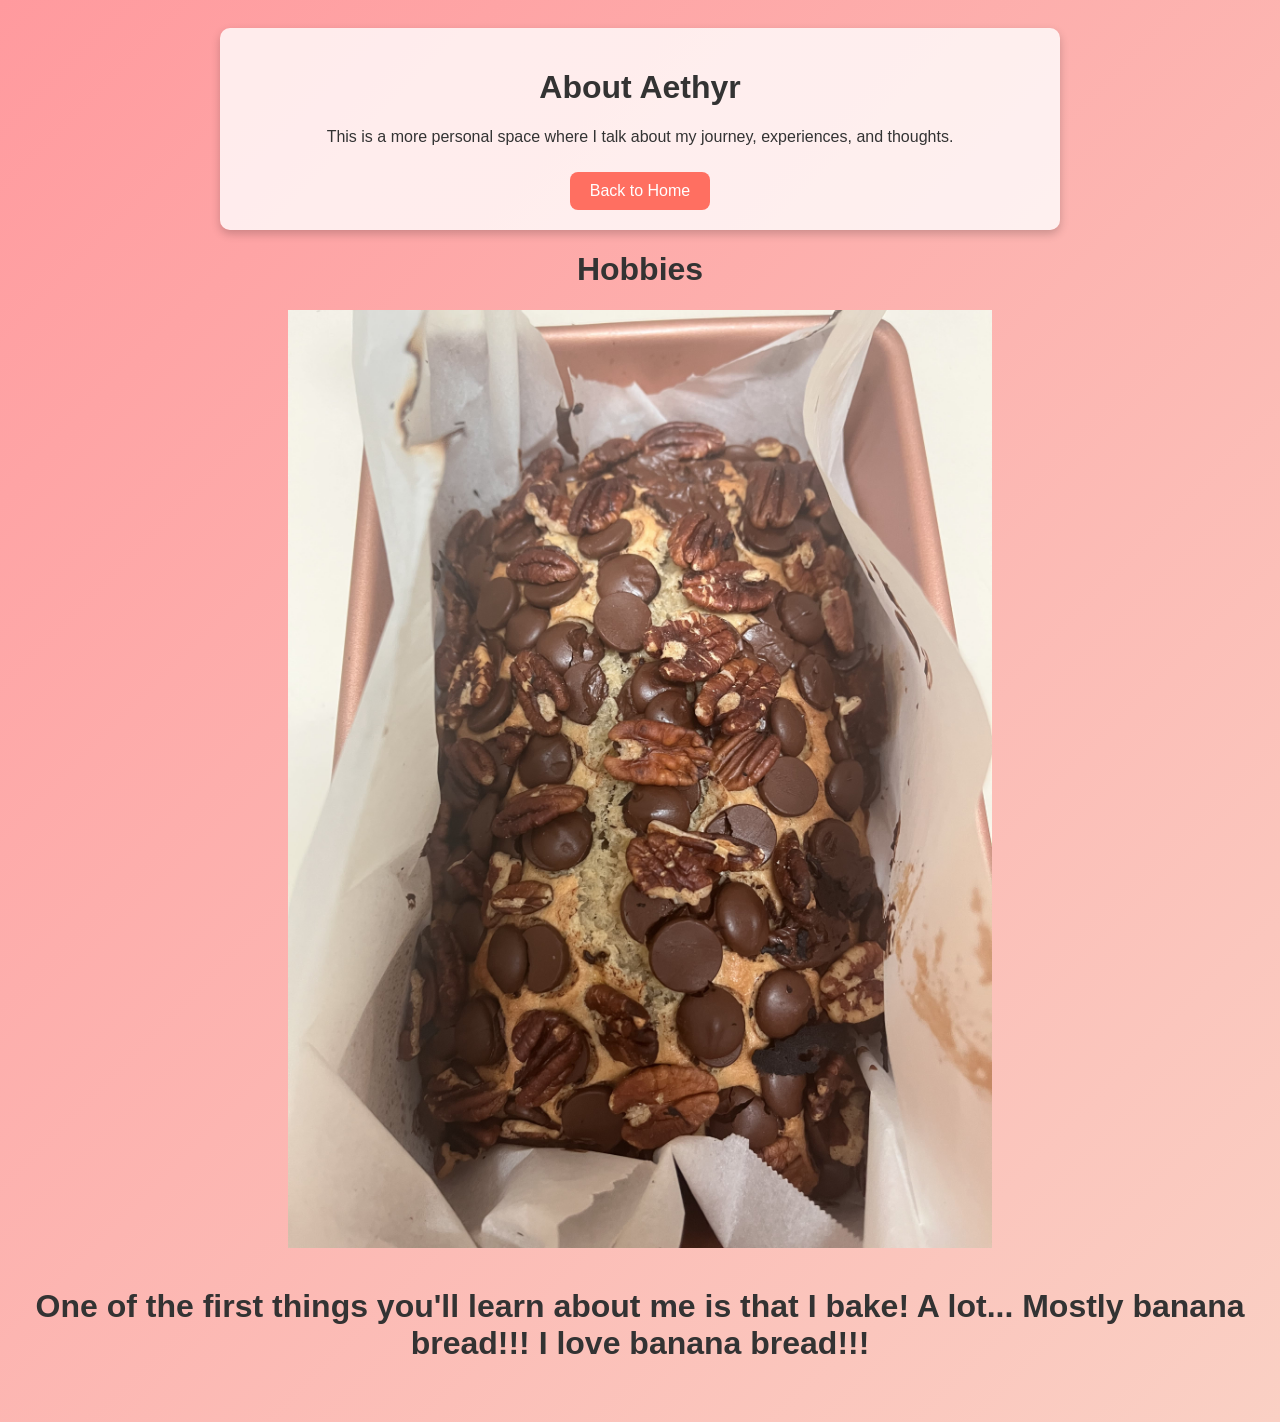
<file: about.html>
<!DOCTYPE html>
<html>
<head>
    <title>About Aethyr</title>
    <style>
        body {
            font-family: Arial, sans-serif;
            background: linear-gradient(135deg, #ff9a9e, #fad0c4);
            color: #333;
            text-align: center;
            padding: 20px;
        }
        .content {
            max-width: 800px;
            margin: auto;
            background: rgba(255, 255, 255, 0.8);
            padding: 20px;
            border-radius: 10px;
            box-shadow: 0px 4px 10px rgba(0, 0, 0, 0.2);
        }
        a {
            display: inline-block;
            margin-top: 10px;
            padding: 10px 20px;
            text-decoration: none;
            background: #ff6f61;
            color: white;
            border-radius: 8px;
        }
        a:hover {
            background: #ff3b30;
        }
    </style>
</head>
<body>
    <div class="content">
        <h1>About Aethyr</h1>
        <p>This is a more personal space where I talk about my journey, experiences, and thoughts.</p>
        <a href="index.html">Back to Home</a>
    </div>

    <h1> Hobbies<h1>
        <img src="images/bananabreadimage_latefeb.jpg" alt="Aethyr Villela's banana bread, Banana bread" class="hover-effect" style="width: 55vw; min-width: 330px;">
        <p> One of the first things you'll learn about me is that I bake! A lot... Mostly banana bread!!! I love banana bread!!!</p>
    
</body>
</html>
</file>
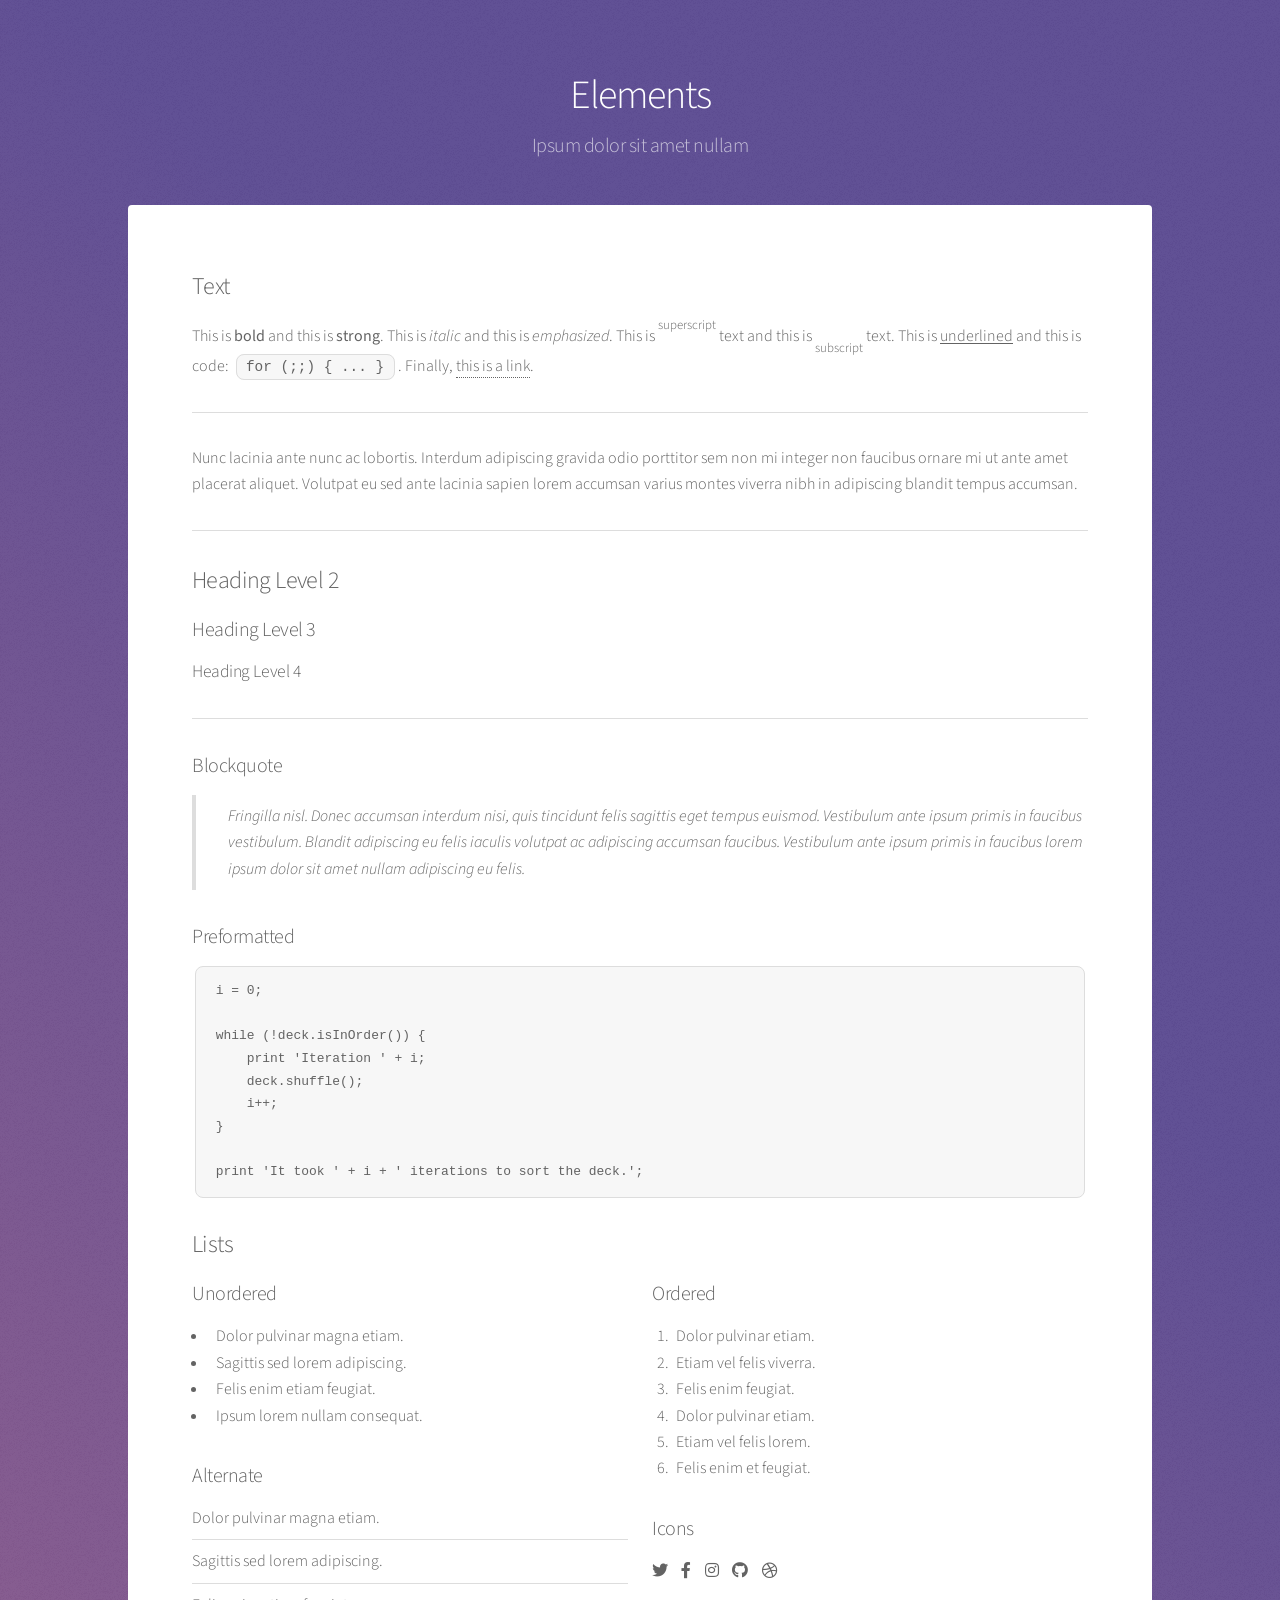
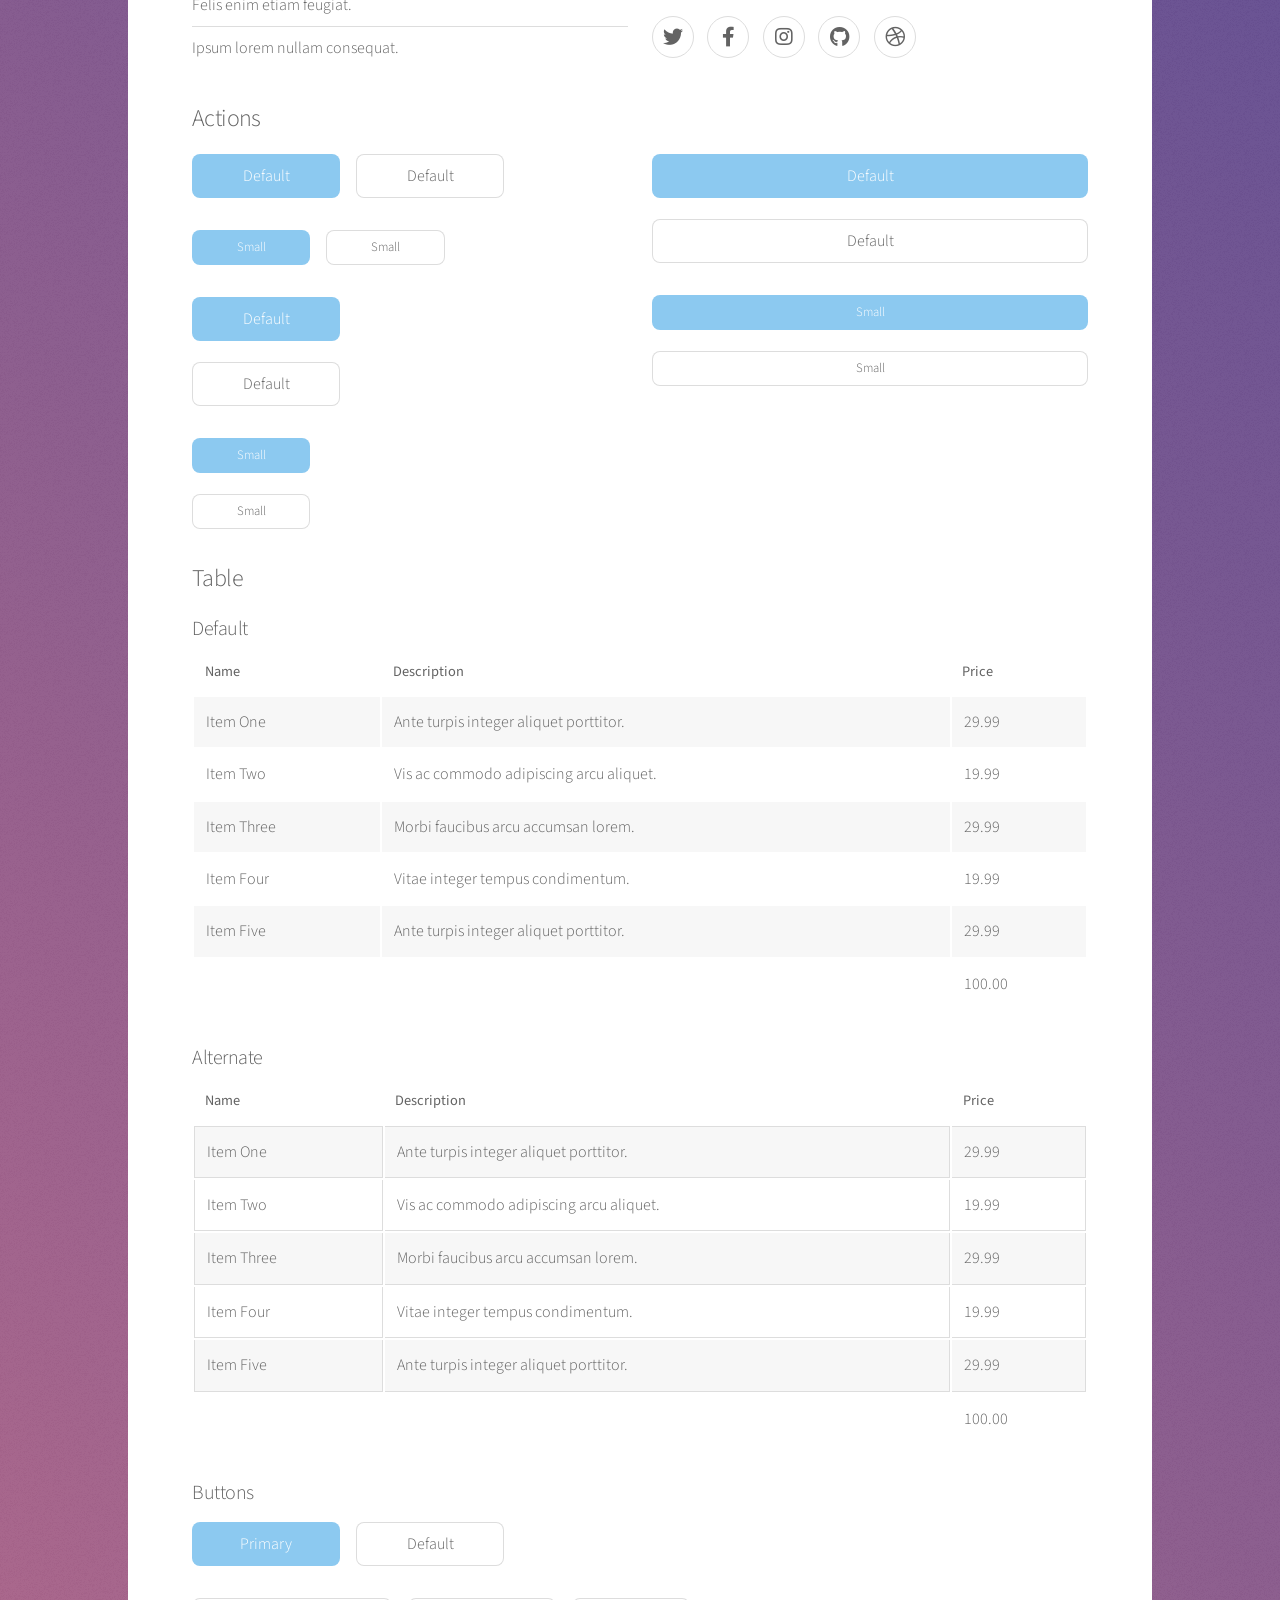
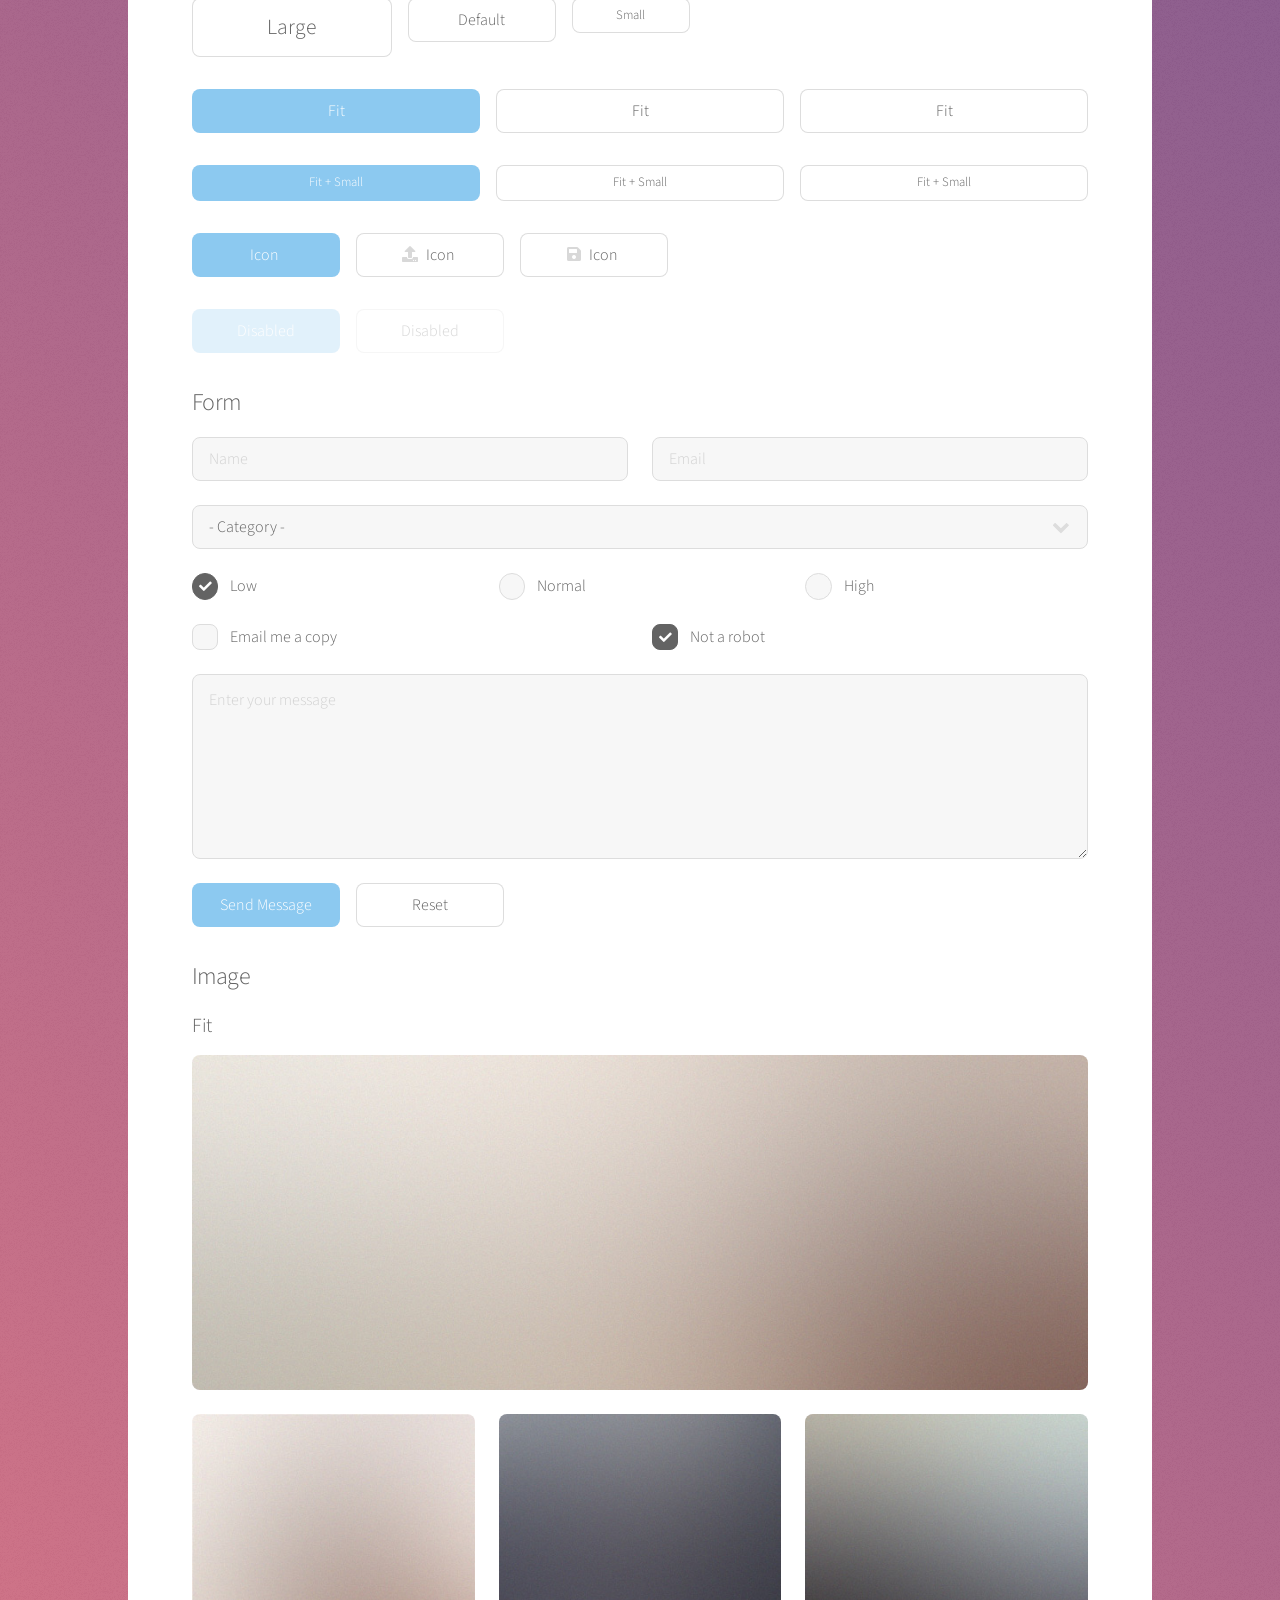
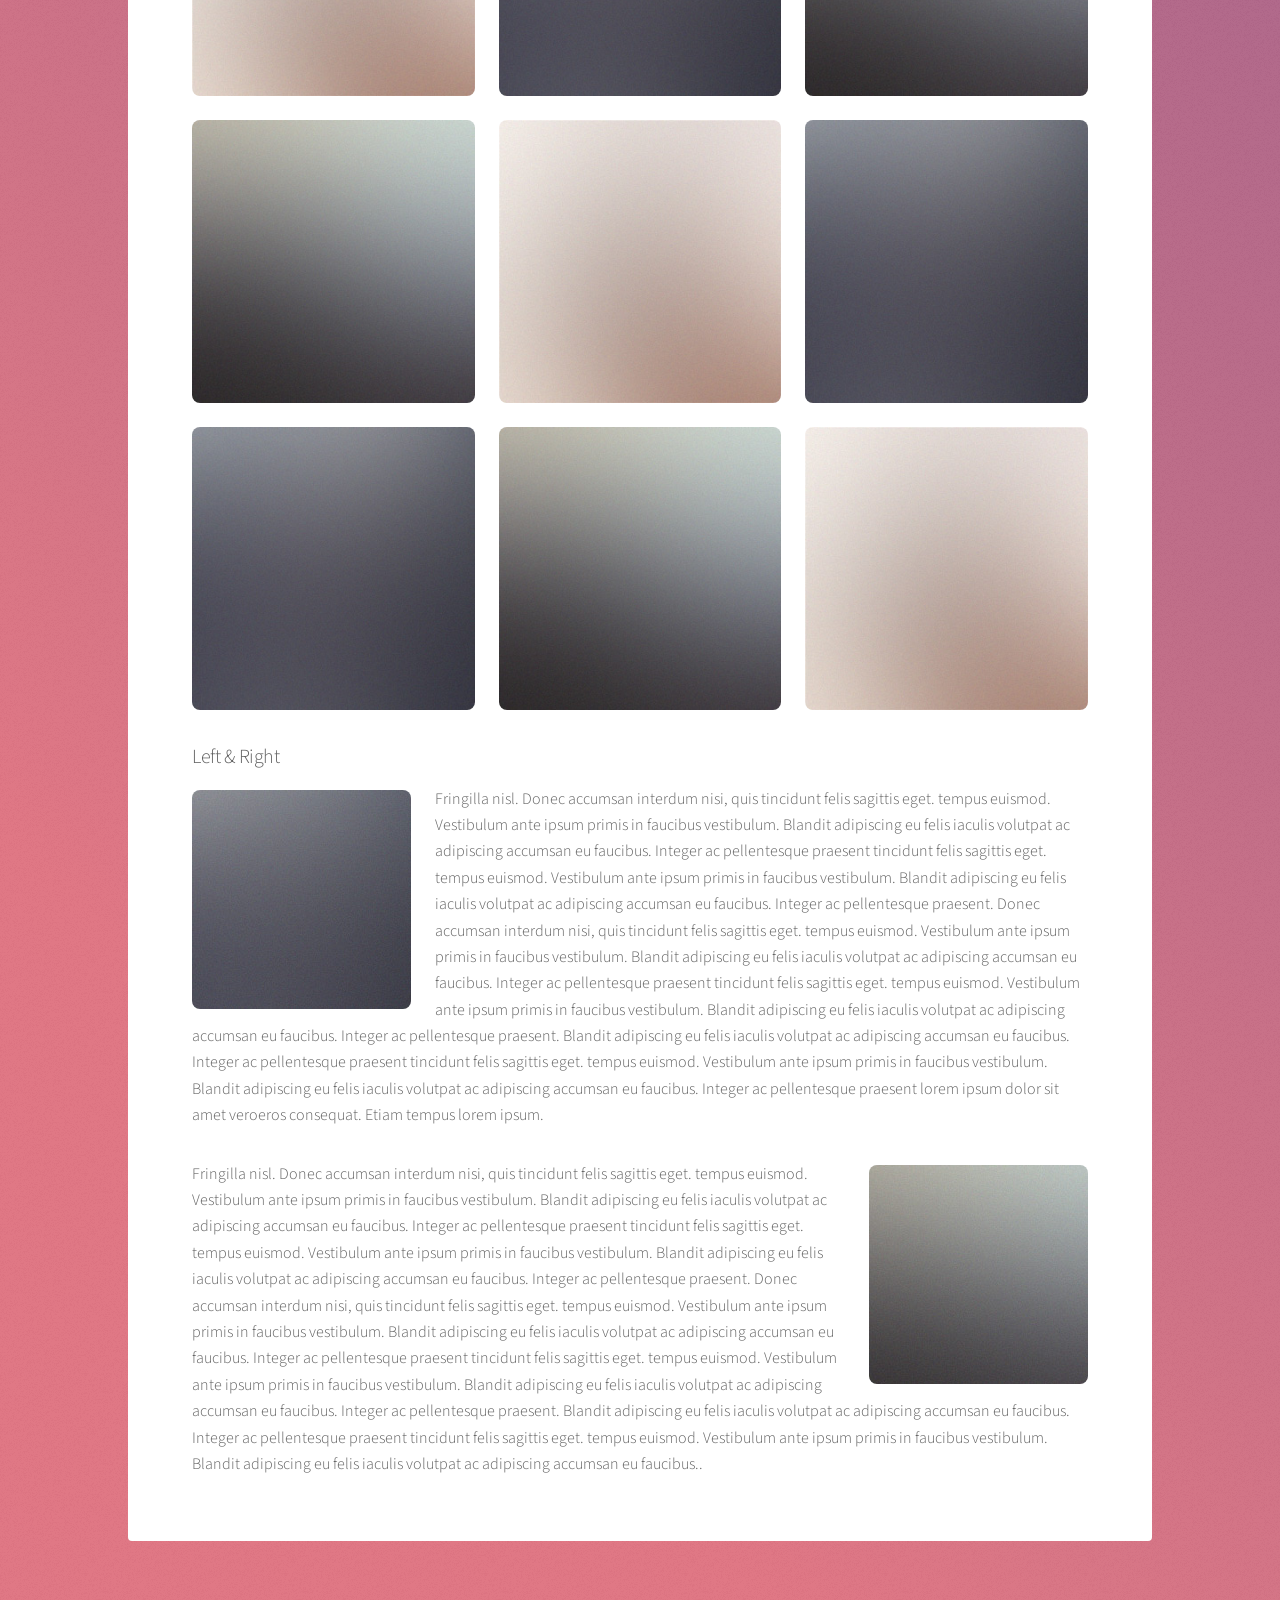
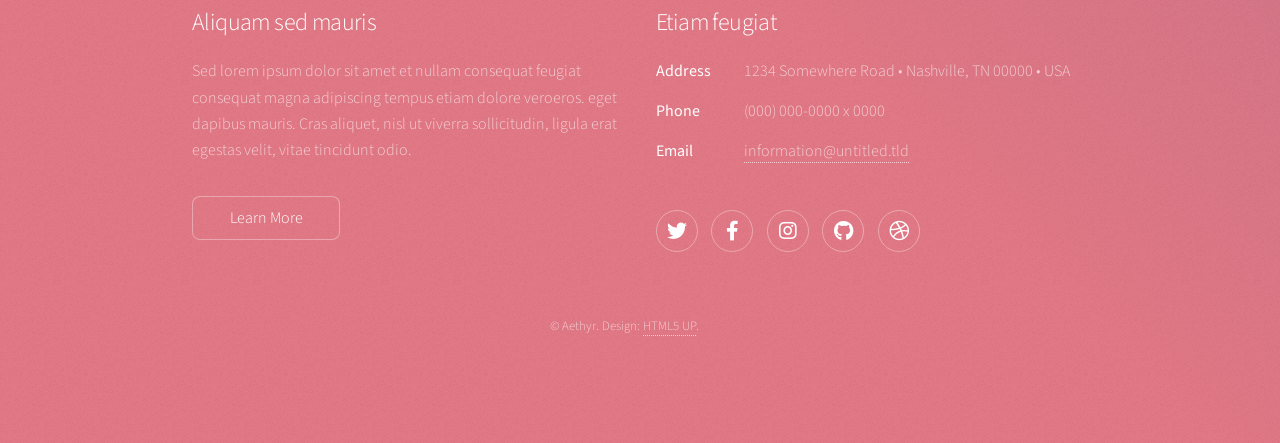
<file: elements.html>
<!DOCTYPE HTML>
<!--
	Stellar by HTML5 UP
	html5up.net | @ajlkn
	Free for personal and commercial use under the CCA 3.0 license (html5up.net/license)
-->
<html>
	<head>
		<title>Elements - Stellar by HTML5 UP</title>
		<meta charset="utf-8" />
		<meta name="viewport" content="width=device-width, initial-scale=1, user-scalable=no" />
		<link rel="stylesheet" href="assets/css/main.css" />
		<noscript><link rel="stylesheet" href="assets/css/noscript.css" /></noscript>
	</head>
	<body class="is-preload">

		<!-- Wrapper -->
			<div id="wrapper">

				<!-- Header -->
					<header id="header">
						<h1>Elements</h1>
						<p>Ipsum dolor sit amet nullam</p>
					</header>

				<!-- Main -->
					<div id="main">

						<!-- Content -->
							<section id="content" class="main">

								<!-- Text -->
									<section>
										<h2>Text</h2>
										<p>This is <b>bold</b> and this is <strong>strong</strong>. This is <i>italic</i> and this is <em>emphasized</em>.
										This is <sup>superscript</sup> text and this is <sub>subscript</sub> text.
										This is <u>underlined</u> and this is code: <code>for (;;) { ... }</code>. Finally, <a href="#">this is a link</a>.</p>
										<hr />
										<p>Nunc lacinia ante nunc ac lobortis. Interdum adipiscing gravida odio porttitor sem non mi integer non faucibus ornare mi ut ante amet placerat aliquet. Volutpat eu sed ante lacinia sapien lorem accumsan varius montes viverra nibh in adipiscing blandit tempus accumsan.</p>
										<hr />
										<h2>Heading Level 2</h2>
										<h3>Heading Level 3</h3>
										<h4>Heading Level 4</h4>
										<hr />
										<h3>Blockquote</h3>
										<blockquote>Fringilla nisl. Donec accumsan interdum nisi, quis tincidunt felis sagittis eget tempus euismod. Vestibulum ante ipsum primis in faucibus vestibulum. Blandit adipiscing eu felis iaculis volutpat ac adipiscing accumsan faucibus. Vestibulum ante ipsum primis in faucibus lorem ipsum dolor sit amet nullam adipiscing eu felis.</blockquote>
										<h3>Preformatted</h3>
										<pre><code>i = 0;

while (!deck.isInOrder()) {
    print 'Iteration ' + i;
    deck.shuffle();
    i++;
}

print 'It took ' + i + ' iterations to sort the deck.';</code></pre>
									</section>

								<!-- Lists -->
									<section>
										<h2>Lists</h2>
										<div class="row">
											<div class="col-6 col-12-medium">
												<h3>Unordered</h3>
												<ul>
													<li>Dolor pulvinar magna etiam.</li>
													<li>Sagittis sed lorem adipiscing.</li>
													<li>Felis enim etiam feugiat.</li>
													<li>Ipsum lorem nullam consequat.</li>
												</ul>
												<h3>Alternate</h3>
												<ul class="alt">
													<li>Dolor pulvinar magna etiam.</li>
													<li>Sagittis sed lorem adipiscing.</li>
													<li>Felis enim etiam feugiat.</li>
													<li>Ipsum lorem nullam consequat.</li>
												</ul>
											</div>
											<div class="col-6 col-12-medium">
												<h3>Ordered</h3>
												<ol>
													<li>Dolor pulvinar etiam.</li>
													<li>Etiam vel felis viverra.</li>
													<li>Felis enim feugiat.</li>
													<li>Dolor pulvinar etiam.</li>
													<li>Etiam vel felis lorem.</li>
													<li>Felis enim et feugiat.</li>
												</ol>
												<h3>Icons</h3>
												<ul class="icons">
													<li><a href="#" class="icon brands fa-twitter"><span class="label">Twitter</span></a></li>
													<li><a href="#" class="icon brands fa-facebook-f"><span class="label">Facebook</span></a></li>
													<li><a href="#" class="icon brands fa-instagram"><span class="label">Instagram</span></a></li>
													<li><a href="#" class="icon brands fa-github"><span class="label">GitHub</span></a></li>
													<li><a href="#" class="icon brands fa-dribbble"><span class="label">Dribbble</span></a></li>
												</ul>
												<ul class="icons">
													<li><a href="#" class="icon brands alt fa-twitter"><span class="label">Twitter</span></a></li>
													<li><a href="#" class="icon brands alt fa-facebook-f"><span class="label">Facebook</span></a></li>
													<li><a href="#" class="icon brands alt fa-instagram"><span class="label">Instagram</span></a></li>
													<li><a href="#" class="icon brands alt fa-github"><span class="label">GitHub</span></a></li>
													<li><a href="#" class="icon brands alt fa-dribbble"><span class="label">Dribbble</span></a></li>
												</ul>
											</div>
										</div>
										<h2>Actions</h2>
										<div class="row">
											<div class="col-6 col-12-medium">
												<ul class="actions">
													<li><a href="#" class="button primary">Default</a></li>
													<li><a href="#" class="button">Default</a></li>
												</ul>
												<ul class="actions small">
													<li><a href="#" class="button primary small">Small</a></li>
													<li><a href="#" class="button small">Small</a></li>
												</ul>
												<ul class="actions stacked">
													<li><a href="#" class="button primary">Default</a></li>
													<li><a href="#" class="button">Default</a></li>
												</ul>
												<ul class="actions stacked">
													<li><a href="#" class="button primary small">Small</a></li>
													<li><a href="#" class="button small">Small</a></li>
												</ul>
											</div>
											<div class="col-6 col-12-medium">
												<ul class="actions stacked">
													<li><a href="#" class="button primary fit">Default</a></li>
													<li><a href="#" class="button fit">Default</a></li>
												</ul>
												<ul class="actions stacked">
													<li><a href="#" class="button primary small fit">Small</a></li>
													<li><a href="#" class="button small fit">Small</a></li>
												</ul>
											</div>
										</div>
									</section>

								<!-- Table -->
									<section>
										<h2>Table</h2>
										<h3>Default</h3>
										<div class="table-wrapper">
											<table>
												<thead>
													<tr>
														<th>Name</th>
														<th>Description</th>
														<th>Price</th>
													</tr>
												</thead>
												<tbody>
													<tr>
														<td>Item One</td>
														<td>Ante turpis integer aliquet porttitor.</td>
														<td>29.99</td>
													</tr>
													<tr>
														<td>Item Two</td>
														<td>Vis ac commodo adipiscing arcu aliquet.</td>
														<td>19.99</td>
													</tr>
													<tr>
														<td>Item Three</td>
														<td> Morbi faucibus arcu accumsan lorem.</td>
														<td>29.99</td>
													</tr>
													<tr>
														<td>Item Four</td>
														<td>Vitae integer tempus condimentum.</td>
														<td>19.99</td>
													</tr>
													<tr>
														<td>Item Five</td>
														<td>Ante turpis integer aliquet porttitor.</td>
														<td>29.99</td>
													</tr>
												</tbody>
												<tfoot>
													<tr>
														<td colspan="2"></td>
														<td>100.00</td>
													</tr>
												</tfoot>
											</table>
										</div>

										<h3>Alternate</h3>
										<div class="table-wrapper">
											<table class="alt">
												<thead>
													<tr>
														<th>Name</th>
														<th>Description</th>
														<th>Price</th>
													</tr>
												</thead>
												<tbody>
													<tr>
														<td>Item One</td>
														<td>Ante turpis integer aliquet porttitor.</td>
														<td>29.99</td>
													</tr>
													<tr>
														<td>Item Two</td>
														<td>Vis ac commodo adipiscing arcu aliquet.</td>
														<td>19.99</td>
													</tr>
													<tr>
														<td>Item Three</td>
														<td> Morbi faucibus arcu accumsan lorem.</td>
														<td>29.99</td>
													</tr>
													<tr>
														<td>Item Four</td>
														<td>Vitae integer tempus condimentum.</td>
														<td>19.99</td>
													</tr>
													<tr>
														<td>Item Five</td>
														<td>Ante turpis integer aliquet porttitor.</td>
														<td>29.99</td>
													</tr>
												</tbody>
												<tfoot>
													<tr>
														<td colspan="2"></td>
														<td>100.00</td>
													</tr>
												</tfoot>
											</table>
										</div>
									</section>

								<!-- Buttons -->
									<section>
										<h3>Buttons</h3>
										<ul class="actions">
											<li><a href="#" class="button primary">Primary</a></li>
											<li><a href="#" class="button">Default</a></li>
										</ul>
										<ul class="actions">
											<li><a href="#" class="button large">Large</a></li>
											<li><a href="#" class="button">Default</a></li>
											<li><a href="#" class="button small">Small</a></li>
										</ul>
										<ul class="actions fit">
											<li><a href="#" class="button primary fit">Fit</a></li>
											<li><a href="#" class="button fit">Fit</a></li>
											<li><a href="#" class="button fit">Fit</a></li>
										</ul>
										<ul class="actions fit small">
											<li><a href="#" class="button primary fit small">Fit + Small</a></li>
											<li><a href="#" class="button fit small">Fit + Small</a></li>
											<li><a href="#" class="button fit small">Fit + Small</a></li>
										</ul>
										<ul class="actions">
											<li><a href="#" class="button primary icon solidfa-download">Icon</a></li>
											<li><a href="#" class="button icon solid fa-upload">Icon</a></li>
											<li><a href="#" class="button icon solid fa-save">Icon</a></li>
										</ul>
										<ul class="actions">
											<li><span class="button primary disabled">Disabled</span></li>
											<li><span class="button disabled">Disabled</span></li>
										</ul>
									</section>

								<!-- Form -->
									<section>
										<h2>Form</h2>
										<form method="post" action="#">
											<div class="row gtr-uniform">
												<div class="col-6 col-12-xsmall">
													<input type="text" name="demo-name" id="demo-name" value="" placeholder="Name" />
												</div>
												<div class="col-6 col-12-xsmall">
													<input type="email" name="demo-email" id="demo-email" value="" placeholder="Email" />
												</div>
												<div class="col-12">
													<select name="demo-category" id="demo-category">
														<option value="">- Category -</option>
														<option value="1">Manufacturing</option>
														<option value="1">Shipping</option>
														<option value="1">Administration</option>
														<option value="1">Human Resources</option>
													</select>
												</div>
												<div class="col-4 col-12-small">
													<input type="radio" id="demo-priority-low" name="demo-priority" checked>
													<label for="demo-priority-low">Low</label>
												</div>
												<div class="col-4 col-12-small">
													<input type="radio" id="demo-priority-normal" name="demo-priority">
													<label for="demo-priority-normal">Normal</label>
												</div>
												<div class="col-4 col-12-small">
													<input type="radio" id="demo-priority-high" name="demo-priority">
													<label for="demo-priority-high">High</label>
												</div>
												<div class="col-6 col-12-small">
													<input type="checkbox" id="demo-copy" name="demo-copy">
													<label for="demo-copy">Email me a copy</label>
												</div>
												<div class="col-6 col-12-small">
													<input type="checkbox" id="demo-human" name="demo-human" checked>
													<label for="demo-human">Not a robot</label>
												</div>
												<div class="col-12">
													<textarea name="demo-message" id="demo-message" placeholder="Enter your message" rows="6"></textarea>
												</div>
												<div class="col-12">
													<ul class="actions">
														<li><input type="submit" value="Send Message" class="primary" /></li>
														<li><input type="reset" value="Reset" /></li>
													</ul>
												</div>
											</div>
										</form>
									</section>

								<!-- Image -->
									<section>
										<h2>Image</h2>
										<h3>Fit</h3>
										<div class="box alt">
											<div class="row gtr-uniform">
												<div class="col-12"><span class="image fit"><img src="images/pic04.jpg" alt="" /></span></div>
												<div class="col-4"><span class="image fit"><img src="images/pic01.jpg" alt="" /></span></div>
												<div class="col-4"><span class="image fit"><img src="images/pic02.jpg" alt="" /></span></div>
												<div class="col-4"><span class="image fit"><img src="images/pic03.jpg" alt="" /></span></div>
												<div class="col-4"><span class="image fit"><img src="images/pic03.jpg" alt="" /></span></div>
												<div class="col-4"><span class="image fit"><img src="images/pic01.jpg" alt="" /></span></div>
												<div class="col-4"><span class="image fit"><img src="images/pic02.jpg" alt="" /></span></div>
												<div class="col-4"><span class="image fit"><img src="images/pic02.jpg" alt="" /></span></div>
												<div class="col-4"><span class="image fit"><img src="images/pic03.jpg" alt="" /></span></div>
												<div class="col-4"><span class="image fit"><img src="images/pic01.jpg" alt="" /></span></div>
											</div>
										</div>
										<h3>Left &amp; Right</h3>
										<p><span class="image left"><img src="images/pic05.jpg" alt="" /></span>Fringilla nisl. Donec accumsan interdum nisi, quis tincidunt felis sagittis eget. tempus euismod. Vestibulum ante ipsum primis in faucibus vestibulum. Blandit adipiscing eu felis iaculis volutpat ac adipiscing accumsan eu faucibus. Integer ac pellentesque praesent tincidunt felis sagittis eget. tempus euismod. Vestibulum ante ipsum primis in faucibus vestibulum. Blandit adipiscing eu felis iaculis volutpat ac adipiscing accumsan eu faucibus. Integer ac pellentesque praesent. Donec accumsan interdum nisi, quis tincidunt felis sagittis eget. tempus euismod. Vestibulum ante ipsum primis in faucibus vestibulum. Blandit adipiscing eu felis iaculis volutpat ac adipiscing accumsan eu faucibus. Integer ac pellentesque praesent tincidunt felis sagittis eget. tempus euismod. Vestibulum ante ipsum primis in faucibus vestibulum. Blandit adipiscing eu felis iaculis volutpat ac adipiscing accumsan eu faucibus. Integer ac pellentesque praesent. Blandit adipiscing eu felis iaculis volutpat ac adipiscing accumsan eu faucibus. Integer ac pellentesque praesent tincidunt felis sagittis eget. tempus euismod. Vestibulum ante ipsum primis in faucibus vestibulum. Blandit adipiscing eu felis iaculis volutpat ac adipiscing accumsan eu faucibus. Integer ac pellentesque praesent lorem ipsum dolor sit amet veroeros consequat. Etiam tempus lorem ipsum.</p>
										<p><span class="image right"><img src="images/pic06.jpg" alt="" /></span>Fringilla nisl. Donec accumsan interdum nisi, quis tincidunt felis sagittis eget. tempus euismod. Vestibulum ante ipsum primis in faucibus vestibulum. Blandit adipiscing eu felis iaculis volutpat ac adipiscing accumsan eu faucibus. Integer ac pellentesque praesent tincidunt felis sagittis eget. tempus euismod. Vestibulum ante ipsum primis in faucibus vestibulum. Blandit adipiscing eu felis iaculis volutpat ac adipiscing accumsan eu faucibus. Integer ac pellentesque praesent. Donec accumsan interdum nisi, quis tincidunt felis sagittis eget. tempus euismod. Vestibulum ante ipsum primis in faucibus vestibulum. Blandit adipiscing eu felis iaculis volutpat ac adipiscing accumsan eu faucibus. Integer ac pellentesque praesent tincidunt felis sagittis eget. tempus euismod. Vestibulum ante ipsum primis in faucibus vestibulum. Blandit adipiscing eu felis iaculis volutpat ac adipiscing accumsan eu faucibus. Integer ac pellentesque praesent. Blandit adipiscing eu felis iaculis volutpat ac adipiscing accumsan eu faucibus. Integer ac pellentesque praesent tincidunt felis sagittis eget. tempus euismod. Vestibulum ante ipsum primis in faucibus vestibulum. Blandit adipiscing eu felis iaculis volutpat ac adipiscing accumsan eu faucibus..</p>
									</section>

							</section>

					</div>

				<!-- Footer -->
					<footer id="footer">
						<section>
							<h2>Aliquam sed mauris</h2>
							<p>Sed lorem ipsum dolor sit amet et nullam consequat feugiat consequat magna adipiscing tempus etiam dolore veroeros. eget dapibus mauris. Cras aliquet, nisl ut viverra sollicitudin, ligula erat egestas velit, vitae tincidunt odio.</p>
							<ul class="actions">
								<li><a href="#" class="button">Learn More</a></li>
							</ul>
						</section>
						<section>
							<h2>Etiam feugiat</h2>
							<dl class="alt">
								<dt>Address</dt>
								<dd>1234 Somewhere Road &bull; Nashville, TN 00000 &bull; USA</dd>
								<dt>Phone</dt>
								<dd>(000) 000-0000 x 0000</dd>
								<dt>Email</dt>
								<dd><a href="#">information@untitled.tld</a></dd>
							</dl>
							<ul class="icons">
								<li><a href="#" class="icon brands fa-twitter alt"><span class="label">Twitter</span></a></li>
								<li><a href="#" class="icon brands fa-facebook-f alt"><span class="label">Facebook</span></a></li>
								<li><a href="#" class="icon brands fa-instagram alt"><span class="label">Instagram</span></a></li>
								<li><a href="#" class="icon brands fa-github alt"><span class="label">GitHub</span></a></li>
								<li><a href="#" class="icon brands fa-dribbble alt"><span class="label">Dribbble</span></a></li>
							</ul>
						</section>
						<p class="copyright">&copy; Aethyr. Design: <a href="https://html5up.net">HTML5 UP</a>.</p>
					</footer>

			</div>

		<!-- Scripts -->
			<script src="assets/js/jquery.min.js"></script>
			<script src="assets/js/jquery.scrollex.min.js"></script>
			<script src="assets/js/jquery.scrolly.min.js"></script>
			<script src="assets/js/browser.min.js"></script>
			<script src="assets/js/breakpoints.min.js"></script>
			<script src="assets/js/util.js"></script>
			<script src="assets/js/main.js"></script>

	</body>
</html>
</file>
<file: assets/css/noscript.css>
/*
	Stellar by HTML5 UP
	html5up.net | @ajlkn
	Free for personal and commercial use under the CCA 3.0 license (html5up.net/license)
*/

/* Header */

	body.is-preload #header.alt > * {
		opacity: 1;
	}

	body.is-preload #header.alt .logo {
		-moz-transform: none;
		-webkit-transform: none;
		-ms-transform: none;
		transform: none;
	}
</file>
<file: assets/css/main.css>
@import url(fontawesome-all.min.css);
@import 'https://fonts.googleapis.com/css?family=Source+Sans+Pro:300,400';

#sidebar {
    position: fixed;
    left: -250px; /* Start hidden */
    top: 0;
    width: 250px;
    height: 100vh;
    background: black; /* Keeps text visible */
    padding: 80px 20px 20px; /* 👈 ADDED: Extra space at the top */
    transition: left 0.3s ease-in-out;
    z-index: 9999;
}


/* Ensure full row is clickable */
#sidebar a {
    display: block; /* Makes full area clickable */
    padding: 12px 15px; /* Adds spacing */
    font-size: 18px;
    font-weight: bold;
    text-decoration: none;
    color: white; /* Text color */
    transition: background 0.3s ease-in-out, color 0.3s ease-in-out;
    cursor: pointer;
}

/* Ensure parent links behave like buttons */
#sidebar .parent-link {
    background: rgba(255, 255, 255, 0.1); /* Slight highlight */
    border-radius: 5px;
    padding: 12px 15px;
}

/* Hover Effect */
#sidebar a:hover {
    color: yellow; /* Changes color on hover */
    text-decoration: underline;
}

/* Sidebar Open (When Clicked) */
#sidebar.active {
    left: 0; /* Slides into view */
}

/* Hamburger Menu Button */
#menu-toggle {
    position: fixed;
    top: 15px;
    left: 15px;
    background: black;
    color: white;
    border: none;
    padding: 10px 15px;
    font-size: 20px;
    cursor: pointer;
    z-index: 10000;
}

/* Push Main Content When Sidebar Opens */
#main {
    transition: margin-left 0.3s ease-in-out;
}

#sidebar.active ~ #main {
    margin-left: 250px; /* Moves content when sidebar opens */
}

/* Basic */
.parallax {
    position: relative; /* Ensures content stays positioned properly */
    height: 100vh; /* Full viewport height */
    background: url('images/parallaxscrolling_backgroundimage.jpg') no-repeat center center/cover;
    display: flex;
    align-items: center;
    justify-content: center;
    color: white; /* Ensures text is readable */
    text-shadow: 2px 2px 4px rgba(0, 0, 0, 0.5); /* Subtle text glow */
    font-size: 2em;
}

/* Parallax Background Effect */
.parallax::before {
    content: "";
    position: absolute;
    top: 0;
    left: 0;
    width: 100%;
    height: 130%;
    background: url('images/parallaxscrolling_backgroundimage.jpg') no-repeat center center/cover;
    z-index: -1;
    transform: translateY(0px);
}

/* JavaScript-controlled Parallax Effect (No Transition Needed) */

/* Universal Hover Effect */
.hover-effect {
    transition: all 0.3s ease-in-out;
}

.hover-effect:hover {
    transform: scale(1.05); /* Slight zoom */
    box-shadow: 0px 4px 10px rgba(0, 0, 0, 0.2); /* Subtle glow */
}

.nav-button:hover {
    transform: scale(1.1);
    background-color: rgba(255, 255, 255, 0.3);
}

.gallery img {
    transition: transform 0.3s ease-in-out;
}

.gallery img:hover {
    transform: scale(1.05);
}

.project-card {
    transition: transform 0.3s ease-in-out;
}

.project-card:hover {
    transform: translateY(-5px);
    box-shadow: 0px 8px 16px rgba(0, 0, 0, 0.2);
}

	@-ms-viewport {
		width: device-width;
	}

	body {
		-ms-overflow-style: scrollbar;
	}

	@media screen and (max-width: 480px) {

		html, body {
			min-width: 320px;
		}

	}

	html {
		box-sizing: border-box;
	}

	*, *:before, *:after {
		box-sizing: inherit;
	}

	body {
		background-color: #935d8c;
		background-image: url("images/overlay.png"), -moz-linear-gradient(45deg, #e37682 15%, #5f4d93 85%);
		background-image: url("images/overlay.png"), -webkit-linear-gradient(45deg, #e37682 15%, #5f4d93 85%);
		background-image: url("images/overlay.png"), -ms-linear-gradient(45deg, #e37682 15%, #5f4d93 85%);
		background-image: url("images/overlay.png"), linear-gradient(45deg, #e37682 15%, #5f4d93 85%);
	}

		body.is-preload *, body.is-preload *:before, body.is-preload *:after {
			-moz-animation: none !important;
			-webkit-animation: none !important;
			-ms-animation: none !important;
			animation: none !important;
			-moz-transition: none !important;
			-webkit-transition: none !important;
			-ms-transition: none !important;
			transition: none !important;
		}

/* Type */

	body {
		background-color: #935d8c;
		color: rgba(255, 255, 255, 0.65);
	}

	body, input, select, textarea {
		font-family: "Source Sans Pro", Helvetica, sans-serif;
		font-size: 17pt;
		font-weight: 300;
		line-height: 1.65;
	}

	@keyframes gradientAnimation {
		0% { background-position: 0% 50%; }
		50% { background-position: 100% 50%; }
		100% { background-position: 0% 50%; }
	}
	
	.animated-gradient {
		background: linear-gradient(-45deg, #6a11cb, #2575fc, #ff6f61, #ff9a9e);
		background-size: 400% 400%;
		animation: gradientAnimation 10s ease infinite;
	}
	

		@media screen and (max-width: 1680px) {

			body, input, select, textarea {
				font-size: 14pt;
			}

		}

		@media screen and (max-width: 1280px) {

			body, input, select, textarea {
				font-size: 12pt;
			}

		}

		@media screen and (max-width: 360px) {

			body, input, select, textarea {
				font-size: 11pt;
			}

		}

	a {
		-moz-transition: color 0.2s ease, border-bottom 0.2s ease;
		-webkit-transition: color 0.2s ease, border-bottom 0.2s ease;
		-ms-transition: color 0.2s ease, border-bottom 0.2s ease;
		transition: color 0.2s ease, border-bottom 0.2s ease;
		text-decoration: none;
		border-bottom: dotted 1px;
		color: inherit;
	}

		a:hover {
			border-bottom-color: transparent;
		}

	strong, b {
		font-weight: 400;
	}

	em, i {
		font-style: italic;
	}

	p {
		margin: 0 0 2em 0;
	}

		p.content {
			-moz-columns: 20em 2;
			-webkit-columns: 20em 2;
			-ms-columns: 20em 2;
			columns: 20em 2;
			-moz-column-gap: 2em;
			-webkit-column-gap: 2em;
			-ms-column-gap: 2em;
			column-gap: 2em;
			text-align: justify;
		}

	h1, h2, h3, h4, h5, h6 {
		font-weight: 300;
		line-height: 1.5;
		margin: 0 0 0.7em 0;
		letter-spacing: -0.025em;
	}

		h1 a, h2 a, h3 a, h4 a, h5 a, h6 a {
			color: inherit;
			text-decoration: none;
		}

	h1 {
		font-size: 2.5em;
		line-height: 1.2;
	}

	h2 {
		font-size: 1.5em;
	}

	h3 {
		font-size: 1.25em;
	}

	h4 {
		font-size: 1.1em;
	}

	h5 {
		font-size: 0.9em;
	}

	h6 {
		font-size: 0.7em;
	}

	@media screen and (max-width: 736px) {

		h1 {
			font-size: 2em;
		}

	}

	sub {
		font-size: 0.8em;
		position: relative;
		top: 0.5em;
	}

	sup {
		font-size: 0.8em;
		position: relative;
		top: -0.5em;
	}

	blockquote {
		border-left: solid 4px;
		font-style: italic;
		margin: 0 0 2em 0;
		padding: 0.5em 0 0.5em 2em;
	}

	code {
		border-radius: 8px;
		border: solid 1px;
		font-family: "Courier New", monospace;
		font-size: 0.9em;
		margin: 0 0.25em;
		padding: 0.25em 0.65em;
	}

	pre {
		-webkit-overflow-scrolling: touch;
		font-family: "Courier New", monospace;
		font-size: 0.9em;
		margin: 0 0 2em 0;
	}

		pre code {
			display: block;
			line-height: 1.75;
			padding: 1em 1.5em;
			overflow-x: auto;
		}

	hr {
		border: 0;
		border-bottom: solid 1px;
		margin: 2em 0;
	}

		hr.major {
			margin: 3em 0;
		}

	.align-left {
		text-align: left;
	}

	.align-center {
		text-align: center;
	}

	.align-right {
		text-align: right;
	}

	input, select, textarea {
		color: #ffffff;
	}

	a:hover {
		color: #ffffff;
	}

	strong, b {
		color: #ffffff;
	}

	h1, h2, h3, h4, h5, h6 {
		color: #ffffff;
	}

	blockquote {
		border-left-color: rgba(255, 255, 255, 0.35);
	}

	code {
		background: rgba(255, 255, 255, 0.075);
		border-color: rgba(255, 255, 255, 0.35);
	}

	hr {
		border-bottom-color: rgba(255, 255, 255, 0.35);
	}

/* Row */

	.row {
		display: flex;
		flex-wrap: wrap;
		box-sizing: border-box;
		align-items: stretch;
	}

		.row > * {
			box-sizing: border-box;
		}

		.row.gtr-uniform > * > :last-child {
			margin-bottom: 0;
		}

		.row.aln-left {
			justify-content: flex-start;
		}

		.row.aln-center {
			justify-content: center;
		}

		.row.aln-right {
			justify-content: flex-end;
		}

		.row.aln-top {
			align-items: flex-start;
		}

		.row.aln-middle {
			align-items: center;
		}

		.row.aln-bottom {
			align-items: flex-end;
		}

		.row > .imp {
			order: -1;
		}

		.row > .col-1 {
			width: 8.33333%;
		}

		.row > .off-1 {
			margin-left: 8.33333%;
		}

		.row > .col-2 {
			width: 16.66667%;
		}

		.row > .off-2 {
			margin-left: 16.66667%;
		}

		.row > .col-3 {
			width: 25%;
		}

		.row > .off-3 {
			margin-left: 25%;
		}

		.row > .col-4 {
			width: 33.33333%;
		}

		.row > .off-4 {
			margin-left: 33.33333%;
		}

		.row > .col-5 {
			width: 41.66667%;
		}

		.row > .off-5 {
			margin-left: 41.66667%;
		}

		.row > .col-6 {
			width: 50%;
		}

		.row > .off-6 {
			margin-left: 50%;
		}

		.row > .col-7 {
			width: 58.33333%;
		}

		.row > .off-7 {
			margin-left: 58.33333%;
		}

		.row > .col-8 {
			width: 66.66667%;
		}

		.row > .off-8 {
			margin-left: 66.66667%;
		}

		.row > .col-9 {
			width: 75%;
		}

		.row > .off-9 {
			margin-left: 75%;
		}

		.row > .col-10 {
			width: 83.33333%;
		}

		.row > .off-10 {
			margin-left: 83.33333%;
		}

		.row > .col-11 {
			width: 91.66667%;
		}

		.row > .off-11 {
			margin-left: 91.66667%;
		}

		.row > .col-12 {
			width: 100%;
		}

		.row > .off-12 {
			margin-left: 100%;
		}

		.row.gtr-0 {
			margin-top: 0;
			margin-left: 0em;
		}

			.row.gtr-0 > * {
				padding: 0 0 0 0em;
			}

			.row.gtr-0.gtr-uniform {
				margin-top: 0em;
			}

				.row.gtr-0.gtr-uniform > * {
					padding-top: 0em;
				}

		.row.gtr-25 {
			margin-top: 0;
			margin-left: -0.375em;
		}

			.row.gtr-25 > * {
				padding: 0 0 0 0.375em;
			}

			.row.gtr-25.gtr-uniform {
				margin-top: -0.375em;
			}

				.row.gtr-25.gtr-uniform > * {
					padding-top: 0.375em;
				}

		.row.gtr-50 {
			margin-top: 0;
			margin-left: -0.75em;
		}

			.row.gtr-50 > * {
				padding: 0 0 0 0.75em;
			}

			.row.gtr-50.gtr-uniform {
				margin-top: -0.75em;
			}

				.row.gtr-50.gtr-uniform > * {
					padding-top: 0.75em;
				}

		.row {
			margin-top: 0;
			margin-left: -1.5em;
		}

			.row > * {
				padding: 0 0 0 1.5em;
			}

			.row.gtr-uniform {
				margin-top: -1.5em;
			}

				.row.gtr-uniform > * {
					padding-top: 1.5em;
				}

		.row.gtr-150 {
			margin-top: 0;
			margin-left: -2.25em;
		}

			.row.gtr-150 > * {
				padding: 0 0 0 2.25em;
			}

			.row.gtr-150.gtr-uniform {
				margin-top: -2.25em;
			}

				.row.gtr-150.gtr-uniform > * {
					padding-top: 2.25em;
				}

		.row.gtr-200 {
			margin-top: 0;
			margin-left: -3em;
		}

			.row.gtr-200 > * {
				padding: 0 0 0 3em;
			}

			.row.gtr-200.gtr-uniform {
				margin-top: -3em;
			}

				.row.gtr-200.gtr-uniform > * {
					padding-top: 3em;
				}

		@media screen and (max-width: 1680px) {

			.row {
				display: flex;
				flex-wrap: wrap;
				box-sizing: border-box;
				align-items: stretch;
			}

				.row > * {
					box-sizing: border-box;
				}

				.row.gtr-uniform > * > :last-child {
					margin-bottom: 0;
				}

				.row.aln-left {
					justify-content: flex-start;
				}

				.row.aln-center {
					justify-content: center;
				}

				.row.aln-right {
					justify-content: flex-end;
				}

				.row.aln-top {
					align-items: flex-start;
				}

				.row.aln-middle {
					align-items: center;
				}

				.row.aln-bottom {
					align-items: flex-end;
				}

				.row > .imp-xlarge {
					order: -1;
				}

				.row > .col-1-xlarge {
					width: 8.33333%;
				}

				.row > .off-1-xlarge {
					margin-left: 8.33333%;
				}

				.row > .col-2-xlarge {
					width: 16.66667%;
				}

				.row > .off-2-xlarge {
					margin-left: 16.66667%;
				}

				.row > .col-3-xlarge {
					width: 25%;
				}

				.row > .off-3-xlarge {
					margin-left: 25%;
				}

				.row > .col-4-xlarge {
					width: 33.33333%;
				}

				.row > .off-4-xlarge {
					margin-left: 33.33333%;
				}

				.row > .col-5-xlarge {
					width: 41.66667%;
				}

				.row > .off-5-xlarge {
					margin-left: 41.66667%;
				}

				.row > .col-6-xlarge {
					width: 50%;
				}

				.row > .off-6-xlarge {
					margin-left: 50%;
				}

				.row > .col-7-xlarge {
					width: 58.33333%;
				}

				.row > .off-7-xlarge {
					margin-left: 58.33333%;
				}

				.row > .col-8-xlarge {
					width: 66.66667%;
				}

				.row > .off-8-xlarge {
					margin-left: 66.66667%;
				}

				.row > .col-9-xlarge {
					width: 75%;
				}

				.row > .off-9-xlarge {
					margin-left: 75%;
				}

				.row > .col-10-xlarge {
					width: 83.33333%;
				}

				.row > .off-10-xlarge {
					margin-left: 83.33333%;
				}

				.row > .col-11-xlarge {
					width: 91.66667%;
				}

				.row > .off-11-xlarge {
					margin-left: 91.66667%;
				}

				.row > .col-12-xlarge {
					width: 100%;
				}

				.row > .off-12-xlarge {
					margin-left: 100%;
				}

				.row.gtr-0 {
					margin-top: 0;
					margin-left: 0em;
				}

					.row.gtr-0 > * {
						padding: 0 0 0 0em;
					}

					.row.gtr-0.gtr-uniform {
						margin-top: 0em;
					}

						.row.gtr-0.gtr-uniform > * {
							padding-top: 0em;
						}

				.row.gtr-25 {
					margin-top: 0;
					margin-left: -0.375em;
				}

					.row.gtr-25 > * {
						padding: 0 0 0 0.375em;
					}

					.row.gtr-25.gtr-uniform {
						margin-top: -0.375em;
					}

						.row.gtr-25.gtr-uniform > * {
							padding-top: 0.375em;
						}

				.row.gtr-50 {
					margin-top: 0;
					margin-left: -0.75em;
				}

					.row.gtr-50 > * {
						padding: 0 0 0 0.75em;
					}

					.row.gtr-50.gtr-uniform {
						margin-top: -0.75em;
					}

						.row.gtr-50.gtr-uniform > * {
							padding-top: 0.75em;
						}

				.row {
					margin-top: 0;
					margin-left: -1.5em;
				}

					.row > * {
						padding: 0 0 0 1.5em;
					}

					.row.gtr-uniform {
						margin-top: -1.5em;
					}

						.row.gtr-uniform > * {
							padding-top: 1.5em;
						}

				.row.gtr-150 {
					margin-top: 0;
					margin-left: -2.25em;
				}

					.row.gtr-150 > * {
						padding: 0 0 0 2.25em;
					}

					.row.gtr-150.gtr-uniform {
						margin-top: -2.25em;
					}

						.row.gtr-150.gtr-uniform > * {
							padding-top: 2.25em;
						}

				.row.gtr-200 {
					margin-top: 0;
					margin-left: -3em;
				}

					.row.gtr-200 > * {
						padding: 0 0 0 3em;
					}

					.row.gtr-200.gtr-uniform {
						margin-top: -3em;
					}

						.row.gtr-200.gtr-uniform > * {
							padding-top: 3em;
						}

		}

		@media screen and (max-width: 1280px) {

			.row {
				display: flex;
				flex-wrap: wrap;
				box-sizing: border-box;
				align-items: stretch;
			}

				.row > * {
					box-sizing: border-box;
				}

				.row.gtr-uniform > * > :last-child {
					margin-bottom: 0;
				}

				.row.aln-left {
					justify-content: flex-start;
				}

				.row.aln-center {
					justify-content: center;
				}

				.row.aln-right {
					justify-content: flex-end;
				}

				.row.aln-top {
					align-items: flex-start;
				}

				.row.aln-middle {
					align-items: center;
				}

				.row.aln-bottom {
					align-items: flex-end;
				}

				.row > .imp-large {
					order: -1;
				}

				.row > .col-1-large {
					width: 8.33333%;
				}

				.row > .off-1-large {
					margin-left: 8.33333%;
				}

				.row > .col-2-large {
					width: 16.66667%;
				}

				.row > .off-2-large {
					margin-left: 16.66667%;
				}

				.row > .col-3-large {
					width: 25%;
				}

				.row > .off-3-large {
					margin-left: 25%;
				}

				.row > .col-4-large {
					width: 33.33333%;
				}

				.row > .off-4-large {
					margin-left: 33.33333%;
				}

				.row > .col-5-large {
					width: 41.66667%;
				}

				.row > .off-5-large {
					margin-left: 41.66667%;
				}

				.row > .col-6-large {
					width: 50%;
				}

				.row > .off-6-large {
					margin-left: 50%;
				}

				.row > .col-7-large {
					width: 58.33333%;
				}

				.row > .off-7-large {
					margin-left: 58.33333%;
				}

				.row > .col-8-large {
					width: 66.66667%;
				}

				.row > .off-8-large {
					margin-left: 66.66667%;
				}

				.row > .col-9-large {
					width: 75%;
				}

				.row > .off-9-large {
					margin-left: 75%;
				}

				.row > .col-10-large {
					width: 83.33333%;
				}

				.row > .off-10-large {
					margin-left: 83.33333%;
				}

				.row > .col-11-large {
					width: 91.66667%;
				}

				.row > .off-11-large {
					margin-left: 91.66667%;
				}

				.row > .col-12-large {
					width: 100%;
				}

				.row > .off-12-large {
					margin-left: 100%;
				}

				.row.gtr-0 {
					margin-top: 0;
					margin-left: 0em;
				}

					.row.gtr-0 > * {
						padding: 0 0 0 0em;
					}

					.row.gtr-0.gtr-uniform {
						margin-top: 0em;
					}

						.row.gtr-0.gtr-uniform > * {
							padding-top: 0em;
						}

				.row.gtr-25 {
					margin-top: 0;
					margin-left: -0.375em;
				}

					.row.gtr-25 > * {
						padding: 0 0 0 0.375em;
					}

					.row.gtr-25.gtr-uniform {
						margin-top: -0.375em;
					}

						.row.gtr-25.gtr-uniform > * {
							padding-top: 0.375em;
						}

				.row.gtr-50 {
					margin-top: 0;
					margin-left: -0.75em;
				}

					.row.gtr-50 > * {
						padding: 0 0 0 0.75em;
					}

					.row.gtr-50.gtr-uniform {
						margin-top: -0.75em;
					}

						.row.gtr-50.gtr-uniform > * {
							padding-top: 0.75em;
						}

				.row {
					margin-top: 0;
					margin-left: -1.5em;
				}

					.row > * {
						padding: 0 0 0 1.5em;
					}

					.row.gtr-uniform {
						margin-top: -1.5em;
					}

						.row.gtr-uniform > * {
							padding-top: 1.5em;
						}

				.row.gtr-150 {
					margin-top: 0;
					margin-left: -2.25em;
				}

					.row.gtr-150 > * {
						padding: 0 0 0 2.25em;
					}

					.row.gtr-150.gtr-uniform {
						margin-top: -2.25em;
					}

						.row.gtr-150.gtr-uniform > * {
							padding-top: 2.25em;
						}

				.row.gtr-200 {
					margin-top: 0;
					margin-left: -3em;
				}

					.row.gtr-200 > * {
						padding: 0 0 0 3em;
					}

					.row.gtr-200.gtr-uniform {
						margin-top: -3em;
					}

						.row.gtr-200.gtr-uniform > * {
							padding-top: 3em;
						}

		}

		@media screen and (max-width: 980px) {

			.row {
				display: flex;
				flex-wrap: wrap;
				box-sizing: border-box;
				align-items: stretch;
			}

				.row > * {
					box-sizing: border-box;
				}

				.row.gtr-uniform > * > :last-child {
					margin-bottom: 0;
				}

				.row.aln-left {
					justify-content: flex-start;
				}

				.row.aln-center {
					justify-content: center;
				}

				.row.aln-right {
					justify-content: flex-end;
				}

				.row.aln-top {
					align-items: flex-start;
				}

				.row.aln-middle {
					align-items: center;
				}

				.row.aln-bottom {
					align-items: flex-end;
				}

				.row > .imp-medium {
					order: -1;
				}

				.row > .col-1-medium {
					width: 8.33333%;
				}

				.row > .off-1-medium {
					margin-left: 8.33333%;
				}

				.row > .col-2-medium {
					width: 16.66667%;
				}

				.row > .off-2-medium {
					margin-left: 16.66667%;
				}

				.row > .col-3-medium {
					width: 25%;
				}

				.row > .off-3-medium {
					margin-left: 25%;
				}

				.row > .col-4-medium {
					width: 33.33333%;
				}

				.row > .off-4-medium {
					margin-left: 33.33333%;
				}

				.row > .col-5-medium {
					width: 41.66667%;
				}

				.row > .off-5-medium {
					margin-left: 41.66667%;
				}

				.row > .col-6-medium {
					width: 50%;
				}

				.row > .off-6-medium {
					margin-left: 50%;
				}

				.row > .col-7-medium {
					width: 58.33333%;
				}

				.row > .off-7-medium {
					margin-left: 58.33333%;
				}

				.row > .col-8-medium {
					width: 66.66667%;
				}

				.row > .off-8-medium {
					margin-left: 66.66667%;
				}

				.row > .col-9-medium {
					width: 75%;
				}

				.row > .off-9-medium {
					margin-left: 75%;
				}

				.row > .col-10-medium {
					width: 83.33333%;
				}

				.row > .off-10-medium {
					margin-left: 83.33333%;
				}

				.row > .col-11-medium {
					width: 91.66667%;
				}

				.row > .off-11-medium {
					margin-left: 91.66667%;
				}

				.row > .col-12-medium {
					width: 100%;
				}

				.row > .off-12-medium {
					margin-left: 100%;
				}

				.row.gtr-0 {
					margin-top: 0;
					margin-left: 0em;
				}

					.row.gtr-0 > * {
						padding: 0 0 0 0em;
					}

					.row.gtr-0.gtr-uniform {
						margin-top: 0em;
					}

						.row.gtr-0.gtr-uniform > * {
							padding-top: 0em;
						}

				.row.gtr-25 {
					margin-top: 0;
					margin-left: -0.375em;
				}

					.row.gtr-25 > * {
						padding: 0 0 0 0.375em;
					}

					.row.gtr-25.gtr-uniform {
						margin-top: -0.375em;
					}

						.row.gtr-25.gtr-uniform > * {
							padding-top: 0.375em;
						}

				.row.gtr-50 {
					margin-top: 0;
					margin-left: -0.75em;
				}

					.row.gtr-50 > * {
						padding: 0 0 0 0.75em;
					}

					.row.gtr-50.gtr-uniform {
						margin-top: -0.75em;
					}

						.row.gtr-50.gtr-uniform > * {
							padding-top: 0.75em;
						}

				.row {
					margin-top: 0;
					margin-left: -1.5em;
				}

					.row > * {
						padding: 0 0 0 1.5em;
					}

					.row.gtr-uniform {
						margin-top: -1.5em;
					}

						.row.gtr-uniform > * {
							padding-top: 1.5em;
						}

				.row.gtr-150 {
					margin-top: 0;
					margin-left: -2.25em;
				}

					.row.gtr-150 > * {
						padding: 0 0 0 2.25em;
					}

					.row.gtr-150.gtr-uniform {
						margin-top: -2.25em;
					}

						.row.gtr-150.gtr-uniform > * {
							padding-top: 2.25em;
						}

				.row.gtr-200 {
					margin-top: 0;
					margin-left: -3em;
				}

					.row.gtr-200 > * {
						padding: 0 0 0 3em;
					}

					.row.gtr-200.gtr-uniform {
						margin-top: -3em;
					}

						.row.gtr-200.gtr-uniform > * {
							padding-top: 3em;
						}

		}

		@media screen and (max-width: 736px) {

			.row {
				display: flex;
				flex-wrap: wrap;
				box-sizing: border-box;
				align-items: stretch;
			}

				.row > * {
					box-sizing: border-box;
				}

				.row.gtr-uniform > * > :last-child {
					margin-bottom: 0;
				}

				.row.aln-left {
					justify-content: flex-start;
				}

				.row.aln-center {
					justify-content: center;
				}

				.row.aln-right {
					justify-content: flex-end;
				}

				.row.aln-top {
					align-items: flex-start;
				}

				.row.aln-middle {
					align-items: center;
				}

				.row.aln-bottom {
					align-items: flex-end;
				}

				.row > .imp-small {
					order: -1;
				}

				.row > .col-1-small {
					width: 8.33333%;
				}

				.row > .off-1-small {
					margin-left: 8.33333%;
				}

				.row > .col-2-small {
					width: 16.66667%;
				}

				.row > .off-2-small {
					margin-left: 16.66667%;
				}

				.row > .col-3-small {
					width: 25%;
				}

				.row > .off-3-small {
					margin-left: 25%;
				}

				.row > .col-4-small {
					width: 33.33333%;
				}

				.row > .off-4-small {
					margin-left: 33.33333%;
				}

				.row > .col-5-small {
					width: 41.66667%;
				}

				.row > .off-5-small {
					margin-left: 41.66667%;
				}

				.row > .col-6-small {
					width: 50%;
				}

				.row > .off-6-small {
					margin-left: 50%;
				}

				.row > .col-7-small {
					width: 58.33333%;
				}

				.row > .off-7-small {
					margin-left: 58.33333%;
				}

				.row > .col-8-small {
					width: 66.66667%;
				}

				.row > .off-8-small {
					margin-left: 66.66667%;
				}

				.row > .col-9-small {
					width: 75%;
				}

				.row > .off-9-small {
					margin-left: 75%;
				}

				.row > .col-10-small {
					width: 83.33333%;
				}

				.row > .off-10-small {
					margin-left: 83.33333%;
				}

				.row > .col-11-small {
					width: 91.66667%;
				}

				.row > .off-11-small {
					margin-left: 91.66667%;
				}

				.row > .col-12-small {
					width: 100%;
				}

				.row > .off-12-small {
					margin-left: 100%;
				}

				.row.gtr-0 {
					margin-top: 0;
					margin-left: 0em;
				}

					.row.gtr-0 > * {
						padding: 0 0 0 0em;
					}

					.row.gtr-0.gtr-uniform {
						margin-top: 0em;
					}

						.row.gtr-0.gtr-uniform > * {
							padding-top: 0em;
						}

				.row.gtr-25 {
					margin-top: 0;
					margin-left: -0.25em;
				}

					.row.gtr-25 > * {
						padding: 0 0 0 0.25em;
					}

					.row.gtr-25.gtr-uniform {
						margin-top: -0.25em;
					}

						.row.gtr-25.gtr-uniform > * {
							padding-top: 0.25em;
						}

				.row.gtr-50 {
					margin-top: 0;
					margin-left: -0.5em;
				}

					.row.gtr-50 > * {
						padding: 0 0 0 0.5em;
					}

					.row.gtr-50.gtr-uniform {
						margin-top: -0.5em;
					}

						.row.gtr-50.gtr-uniform > * {
							padding-top: 0.5em;
						}

				.row {
					margin-top: 0;
					margin-left: -1em;
				}

					.row > * {
						padding: 0 0 0 1em;
					}

					.row.gtr-uniform {
						margin-top: -1em;
					}

						.row.gtr-uniform > * {
							padding-top: 1em;
						}

				.row.gtr-150 {
					margin-top: 0;
					margin-left: -1.5em;
				}

					.row.gtr-150 > * {
						padding: 0 0 0 1.5em;
					}

					.row.gtr-150.gtr-uniform {
						margin-top: -1.5em;
					}

						.row.gtr-150.gtr-uniform > * {
							padding-top: 1.5em;
						}

				.row.gtr-200 {
					margin-top: 0;
					margin-left: -2em;
				}

					.row.gtr-200 > * {
						padding: 0 0 0 2em;
					}

					.row.gtr-200.gtr-uniform {
						margin-top: -2em;
					}

						.row.gtr-200.gtr-uniform > * {
							padding-top: 2em;
						}

		}

		@media screen and (max-width: 480px) {

			.row {
				display: flex;
				flex-wrap: wrap;
				box-sizing: border-box;
				align-items: stretch;
			}

				.row > * {
					box-sizing: border-box;
				}

				.row.gtr-uniform > * > :last-child {
					margin-bottom: 0;
				}

				.row.aln-left {
					justify-content: flex-start;
				}

				.row.aln-center {
					justify-content: center;
				}

				.row.aln-right {
					justify-content: flex-end;
				}

				.row.aln-top {
					align-items: flex-start;
				}

				.row.aln-middle {
					align-items: center;
				}

				.row.aln-bottom {
					align-items: flex-end;
				}

				.row > .imp-xsmall {
					order: -1;
				}

				.row > .col-1-xsmall {
					width: 8.33333%;
				}

				.row > .off-1-xsmall {
					margin-left: 8.33333%;
				}

				.row > .col-2-xsmall {
					width: 16.66667%;
				}

				.row > .off-2-xsmall {
					margin-left: 16.66667%;
				}

				.row > .col-3-xsmall {
					width: 25%;
				}

				.row > .off-3-xsmall {
					margin-left: 25%;
				}

				.row > .col-4-xsmall {
					width: 33.33333%;
				}

				.row > .off-4-xsmall {
					margin-left: 33.33333%;
				}

				.row > .col-5-xsmall {
					width: 41.66667%;
				}

				.row > .off-5-xsmall {
					margin-left: 41.66667%;
				}

				.row > .col-6-xsmall {
					width: 50%;
				}

				.row > .off-6-xsmall {
					margin-left: 50%;
				}

				.row > .col-7-xsmall {
					width: 58.33333%;
				}

				.row > .off-7-xsmall {
					margin-left: 58.33333%;
				}

				.row > .col-8-xsmall {
					width: 66.66667%;
				}

				.row > .off-8-xsmall {
					margin-left: 66.66667%;
				}

				.row > .col-9-xsmall {
					width: 75%;
				}

				.row > .off-9-xsmall {
					margin-left: 75%;
				}

				.row > .col-10-xsmall {
					width: 83.33333%;
				}

				.row > .off-10-xsmall {
					margin-left: 83.33333%;
				}

				.row > .col-11-xsmall {
					width: 91.66667%;
				}

				.row > .off-11-xsmall {
					margin-left: 91.66667%;
				}

				.row > .col-12-xsmall {
					width: 100%;
				}

				.row > .off-12-xsmall {
					margin-left: 100%;
				}

				.row.gtr-0 {
					margin-top: 0;
					margin-left: 0em;
				}

					.row.gtr-0 > * {
						padding: 0 0 0 0em;
					}

					.row.gtr-0.gtr-uniform {
						margin-top: 0em;
					}

						.row.gtr-0.gtr-uniform > * {
							padding-top: 0em;
						}

				.row.gtr-25 {
					margin-top: 0;
					margin-left: -0.3125em;
				}

					.row.gtr-25 > * {
						padding: 0 0 0 0.3125em;
					}

					.row.gtr-25.gtr-uniform {
						margin-top: -0.3125em;
					}

						.row.gtr-25.gtr-uniform > * {
							padding-top: 0.3125em;
						}

				.row.gtr-50 {
					margin-top: 0;
					margin-left: -0.625em;
				}

					.row.gtr-50 > * {
						padding: 0 0 0 0.625em;
					}

					.row.gtr-50.gtr-uniform {
						margin-top: -0.625em;
					}

						.row.gtr-50.gtr-uniform > * {
							padding-top: 0.625em;
						}

				.row {
					margin-top: 0;
					margin-left: -1.25em;
				}

					.row > * {
						padding: 0 0 0 1.25em;
					}

					.row.gtr-uniform {
						margin-top: -1.25em;
					}

						.row.gtr-uniform > * {
							padding-top: 1.25em;
						}

				.row.gtr-150 {
					margin-top: 0;
					margin-left: -1.875em;
				}

					.row.gtr-150 > * {
						padding: 0 0 0 1.875em;
					}

					.row.gtr-150.gtr-uniform {
						margin-top: -1.875em;
					}

						.row.gtr-150.gtr-uniform > * {
							padding-top: 1.875em;
						}

				.row.gtr-200 {
					margin-top: 0;
					margin-left: -2.5em;
				}

					.row.gtr-200 > * {
						padding: 0 0 0 2.5em;
					}

					.row.gtr-200.gtr-uniform {
						margin-top: -2.5em;
					}

						.row.gtr-200.gtr-uniform > * {
							padding-top: 2.5em;
						}

		}

/* Box */

	.box {
		border-radius: 8px;
		border: solid;
		margin-bottom: 2em;
		padding: 1.5em;
	}

		.box > :last-child,
		.box > :last-child > :last-child,
		.box > :last-child > :last-child > :last-child {
			margin-bottom: 0;
		}

		.box.alt {
			border: 0;
			border-radius: 0;
			padding: 0;
		}

	.box {
		border-color: rgba(255, 255, 255, 0.35);
	}

/* Button */

	input[type="submit"],
	input[type="reset"],
	input[type="button"],
	button,
	.button {
		-moz-appearance: none;
		-webkit-appearance: none;
		-ms-appearance: none;
		appearance: none;
		-moz-transition: background-color 0.2s ease-in-out, color 0.2s ease-in-out;
		-webkit-transition: background-color 0.2s ease-in-out, color 0.2s ease-in-out;
		-ms-transition: background-color 0.2s ease-in-out, color 0.2s ease-in-out;
		transition: background-color 0.2s ease-in-out, color 0.2s ease-in-out;
		border-radius: 8px;
		border: 0;
		cursor: pointer;
		display: inline-block;
		font-weight: 300;
		height: 2.75em;
		line-height: 2.75em;
		min-width: 9.25em;
		padding: 0 1.5em;
		text-align: center;
		text-decoration: none;
		white-space: nowrap;
	}

		input[type="submit"].icon,
		input[type="reset"].icon,
		input[type="button"].icon,
		button.icon,
		.button.icon {
			padding-left: 1.35em;
		}

			input[type="submit"].icon:before,
			input[type="reset"].icon:before,
			input[type="button"].icon:before,
			button.icon:before,
			.button.icon:before {
				margin-right: 0.5em;
			}

		input[type="submit"].fit,
		input[type="reset"].fit,
		input[type="button"].fit,
		button.fit,
		.button.fit {
			width: 100%;
		}

		input[type="submit"].small,
		input[type="reset"].small,
		input[type="button"].small,
		button.small,
		.button.small {
			font-size: 0.8em;
		}

		input[type="submit"].large,
		input[type="reset"].large,
		input[type="button"].large,
		button.large,
		.button.large {
			font-size: 1.35em;
		}

		input[type="submit"].disabled, input[type="submit"]:disabled,
		input[type="reset"].disabled,
		input[type="reset"]:disabled,
		input[type="button"].disabled,
		input[type="button"]:disabled,
		button.disabled,
		button:disabled,
		.button.disabled,
		.button:disabled {
			pointer-events: none;
			opacity: 0.25;
		}

		@media screen and (max-width: 736px) {

			input[type="submit"],
			input[type="reset"],
			input[type="button"],
			button,
			.button {
				min-width: 0;
			}

		}

	input[type="submit"],
	input[type="reset"],
	input[type="button"],
	button,
	.button {
		background-color: transparent;
		box-shadow: inset 0 0 0 1px rgba(255, 255, 255, 0.35);
		color: #ffffff !important;
	}

		input[type="submit"]:hover,
		input[type="reset"]:hover,
		input[type="button"]:hover,
		button:hover,
		.button:hover {
			background-color: rgba(255, 255, 255, 0.075);
		}

		input[type="submit"]:active,
		input[type="reset"]:active,
		input[type="button"]:active,
		button:active,
		.button:active {
			background-color: rgba(255, 255, 255, 0.2);
		}

		input[type="submit"].icon:before,
		input[type="reset"].icon:before,
		input[type="button"].icon:before,
		button.icon:before,
		.button.icon:before {
			color: rgba(255, 255, 255, 0.5);
		}

		input[type="submit"].primary,
		input[type="reset"].primary,
		input[type="button"].primary,
		button.primary,
		.button.primary {
			background-color: #8cc9f0;
			color: #ffffff !important;
			box-shadow: none;
		}

			input[type="submit"].primary:hover,
			input[type="reset"].primary:hover,
			input[type="button"].primary:hover,
			button.primary:hover,
			.button.primary:hover {
				background-color: #9acff2;
			}

			input[type="submit"].primary:active,
			input[type="reset"].primary:active,
			input[type="button"].primary:active,
			button.primary:active,
			.button.primary:active {
				background-color: #7ec3ee;
			}

			input[type="submit"].primary.icon:before,
			input[type="reset"].primary.icon:before,
			input[type="button"].primary.icon:before,
			button.primary.icon:before,
			.button.primary.icon:before {
				color: #ffffff !important;
			}

/* Form */

	form {
		margin: 0 0 2em 0;
	}

	label {
		display: block;
		font-size: 0.9em;
		font-weight: 400;
		margin: 0 0 1em 0;
	}

	input[type="text"],
	input[type="password"],
	input[type="email"],
	select,
	textarea {
		-moz-appearance: none;
		-webkit-appearance: none;
		-ms-appearance: none;
		appearance: none;
		border-radius: 8px;
		border: solid 1px;
		color: inherit;
		display: block;
		outline: 0;
		padding: 0 1em;
		text-decoration: none;
		width: 100%;
	}

		input[type="text"]:invalid,
		input[type="password"]:invalid,
		input[type="email"]:invalid,
		select:invalid,
		textarea:invalid {
			box-shadow: none;
		}

	select {
		background-size: 1.25rem;
		background-repeat: no-repeat;
		background-position: calc(100% - 1rem) center;
		height: 2.75em;
		padding-right: 2.75em;
		text-overflow: ellipsis;
	}

		select:focus::-ms-value {
			background-color: transparent;
		}

		select::-ms-expand {
			display: none;
		}

	input[type="text"],
	input[type="password"],
	input[type="email"],
	select {
		height: 2.75em;
	}

	textarea {
		padding: 0.75em 1em;
	}

	input[type="checkbox"],
	input[type="radio"] {
		-moz-appearance: none;
		-webkit-appearance: none;
		-ms-appearance: none;
		appearance: none;
		display: block;
		float: left;
		margin-right: -2em;
		opacity: 0;
		width: 1em;
		z-index: -1;
	}

		input[type="checkbox"] + label,
		input[type="radio"] + label {
			text-decoration: none;
			cursor: pointer;
			display: inline-block;
			font-size: 1em;
			font-weight: 300;
			padding-left: 2.4em;
			padding-right: 0.75em;
			position: relative;
		}

			input[type="checkbox"] + label:before,
			input[type="radio"] + label:before {
				-moz-osx-font-smoothing: grayscale;
				-webkit-font-smoothing: antialiased;
				display: inline-block;
				font-style: normal;
				font-variant: normal;
				text-rendering: auto;
				line-height: 1;
				text-transform: none !important;
				font-family: 'Font Awesome 5 Free';
				font-weight: 900;
			}

			input[type="checkbox"] + label:before,
			input[type="radio"] + label:before {
				border-radius: 8px;
				border: solid 1px;
				content: '';
				display: inline-block;
				font-size: 0.8em;
				height: 2.0625em;
				left: 0;
				line-height: 2.0625em;
				position: absolute;
				text-align: center;
				top: 0;
				width: 2.0625em;
			}

		input[type="checkbox"]:checked + label:before,
		input[type="radio"]:checked + label:before {
			content: '\f00c';
		}

	input[type="checkbox"] + label:before {
		border-radius: 8px;
	}

	input[type="radio"] + label:before {
		border-radius: 100%;
	}

	::-webkit-input-placeholder {
		opacity: 1.0;
	}

	:-moz-placeholder {
		opacity: 1.0;
	}

	::-moz-placeholder {
		opacity: 1.0;
	}

	:-ms-input-placeholder {
		opacity: 1.0;
	}

	label {
		color: #ffffff;
	}

	input[type="text"],
	input[type="password"],
	input[type="email"],
	select,
	textarea {
		background-color: rgba(255, 255, 255, 0.075);
		border-color: rgba(255, 255, 255, 0.35);
	}

		input[type="text"]:focus,
		input[type="password"]:focus,
		input[type="email"]:focus,
		select:focus,
		textarea:focus {
			border-color: #8cc9f0;
			box-shadow: 0 0 0 1px #8cc9f0;
		}

	select {
		background-image: url("data:image/svg+xml;charset=utf8,%3Csvg xmlns='http://www.w3.org/2000/svg' width='40' height='40' preserveAspectRatio='none' viewBox='0 0 40 40'%3E%3Cpath d='M9.4,12.3l10.4,10.4l10.4-10.4c0.2-0.2,0.5-0.4,0.9-0.4c0.3,0,0.6,0.1,0.9,0.4l3.3,3.3c0.2,0.2,0.4,0.5,0.4,0.9 c0,0.4-0.1,0.6-0.4,0.9L20.7,31.9c-0.2,0.2-0.5,0.4-0.9,0.4c-0.3,0-0.6-0.1-0.9-0.4L4.3,17.3c-0.2-0.2-0.4-0.5-0.4-0.9 c0-0.4,0.1-0.6,0.4-0.9l3.3-3.3c0.2-0.2,0.5-0.4,0.9-0.4S9.1,12.1,9.4,12.3z' fill='rgba(255, 255, 255, 0.35)' /%3E%3C/svg%3E");
	}

		select option {
			color: #ffffff;
			background: #935d8c;
		}

	input[type="checkbox"] + label,
	input[type="radio"] + label {
		color: rgba(255, 255, 255, 0.65);
	}

		input[type="checkbox"] + label:before,
		input[type="radio"] + label:before {
			background: rgba(255, 255, 255, 0.075);
			border-color: rgba(255, 255, 255, 0.35);
		}

	input[type="checkbox"]:checked + label:before,
	input[type="radio"]:checked + label:before {
		background-color: #ffffff;
		border-color: #ffffff;
		color: #935d8c;
	}

	input[type="checkbox"]:focus + label:before,
	input[type="radio"]:focus + label:before {
		border-color: #8cc9f0;
		box-shadow: 0 0 0 1px #8cc9f0;
	}

	::-webkit-input-placeholder {
		color: rgba(255, 255, 255, 0.5) !important;
	}

	:-moz-placeholder {
		color: rgba(255, 255, 255, 0.5) !important;
	}

	::-moz-placeholder {
		color: rgba(255, 255, 255, 0.5) !important;
	}

	:-ms-input-placeholder {
		color: rgba(255, 255, 255, 0.5) !important;
	}

	.formerize-placeholder {
		color: rgba(255, 255, 255, 0.5) !important;
	}

/* Icon */

	.icon {
		text-decoration: none;
		-moz-transition: background-color 0.2s ease-in-out, color 0.2s ease-in-out;
		-webkit-transition: background-color 0.2s ease-in-out, color 0.2s ease-in-out;
		-ms-transition: background-color 0.2s ease-in-out, color 0.2s ease-in-out;
		transition: background-color 0.2s ease-in-out, color 0.2s ease-in-out;
		border-bottom: none;
		position: relative;
	}

		.icon:before {
			-moz-osx-font-smoothing: grayscale;
			-webkit-font-smoothing: antialiased;
			display: inline-block;
			font-style: normal;
			font-variant: normal;
			text-rendering: auto;
			line-height: 1;
			text-transform: none !important;
			font-family: 'Font Awesome 5 Free';
			font-weight: 400;
		}

		.icon > .label {
			display: none;
		}

		.icon:before {
			line-height: solid;
		}

		.icon.solid:before {
			font-weight: 900;
		}

		.icon.brands:before {
			font-family: 'Font Awesome 5 Brands';
		}

		.icon.major {
			border: solid 1px;
			display: inline-block;
			border-radius: 100%;
			padding: 0.65em;
			margin: 0 0 2em 0;
			cursor: default;
		}

			.icon.major:before {
				display: inline-block;
				font-size: 6.25rem;
				width: 2.25em;
				height: 2.25em;
				line-height: 2.2em;
				border-radius: 100%;
				border: solid 1px;
				text-align: center;
			}

		.icon.alt {
			display: inline-block;
			border: solid 1px;
			border-radius: 100%;
		}

			.icon.alt:before {
				display: block;
				font-size: 1.25em;
				width: 2em;
				height: 2em;
				text-align: center;
				line-height: 2em;
			}

		.icon.style1 {
			color: #efa8b0;
		}

		.icon.style2 {
			color: #c79cc8;
		}

		.icon.style3 {
			color: #a89cc8;
		}

		.icon.style4 {
			color: #9bb2e1;
		}

		.icon.style5 {
			color: #8cc9f0;
		}

		@media screen and (max-width: 1680px) {

			.icon.major:before {
				font-size: 5.5rem;
			}

		}

		@media screen and (max-width: 1280px) {

			.icon.major:before {
				font-size: 4.75rem;
			}

		}

		@media screen and (max-width: 736px) {

			.icon.major {
				margin: 0 0 1.5em 0;
				padding: 0.35em;
			}

				.icon.major:before {
					font-size: 3.5rem;
				}

		}

	.icon.major {
		border-color: rgba(255, 255, 255, 0.35);
	}

		.icon.major:before {
			border-color: rgba(255, 255, 255, 0.35);
		}

	.icon.alt {
		border-color: rgba(255, 255, 255, 0.35);
		color: #ffffff;
	}

		.icon.alt:hover {
			background-color: rgba(255, 255, 255, 0.075);
		}

		.icon.alt:active {
			background-color: rgba(255, 255, 255, 0.2);
		}

/* Image */

	.image {
		border-radius: 8px;
		border: 0;
		display: inline-block;
		position: relative;
	}

		.image img {
			border-radius: 8px;
			display: block;
		}

		.image.left, .image.right {
			max-width: 40%;
		}

			.image.left img, .image.right img {
				width: 100%;
			}

		.image.left {
			float: left;
			margin: 0 1.5em 1em 0;
			top: 0.25em;
		}

		.image.right {
			float: right;
			margin: 0 0 1em 1.5em;
			top: 0.25em;
		}

		.image.fit {
			display: block;
			margin: 0 0 2em 0;
			width: 100%;
		}

			.image.fit img {
				width: 100%;
			}

		.image.main {
			display: block;
			margin: 0 0 3em 0;
			width: 100%;
		}

			.image.main img {
				width: 100%;
			}

/* List */

	ol {
		list-style: decimal;
		margin: 0 0 2em 0;
		padding-left: 1.25em;
	}

		ol li {
			padding-left: 0.25em;
		}

	ul {
		list-style: disc;
		margin: 0 0 2em 0;
		padding-left: 1em;
	}

		ul li {
			padding-left: 0.5em;
		}

		ul.alt {
			list-style: none;
			padding-left: 0;
		}

			ul.alt li {
				border-top: solid 1px;
				padding: 0.5em 0;
			}

				ul.alt li:first-child {
					border-top: 0;
					padding-top: 0;
				}

	dl {
		margin: 0 0 2em 0;
	}

		dl dt {
			display: block;
			font-weight: 400;
			margin: 0 0 1em 0;
		}

		dl dd {
			margin-left: 2em;
		}

		dl.alt dt {
			display: block;
			width: 3em;
			margin: 0;
			clear: left;
			float: left;
		}

		dl.alt dd {
			margin: 0 0 0.85em 5.5em;
		}

		dl.alt:after {
			content: '';
			display: block;
			clear: both;
		}

	ul.alt li {
		border-top-color: rgba(255, 255, 255, 0.35);
	}

	dl dt {
		color: #ffffff;
	}

/* Actions */

	ul.actions {
		display: -moz-flex;
		display: -webkit-flex;
		display: -ms-flex;
		display: flex;
		cursor: default;
		list-style: none;
		margin-left: -1em;
		padding-left: 0;
	}

		ul.actions li {
			padding: 0 0 0 1em;
			vertical-align: middle;
		}

		ul.actions.special {
			-moz-justify-content: center;
			-webkit-justify-content: center;
			-ms-justify-content: center;
			justify-content: center;
			width: 100%;
			margin-left: 0;
		}

			ul.actions.special li:first-child {
				padding-left: 0;
			}

		ul.actions.stacked {
			-moz-flex-direction: column;
			-webkit-flex-direction: column;
			-ms-flex-direction: column;
			flex-direction: column;
			margin-left: 0;
		}

			ul.actions.stacked li {
				padding: 1.3em 0 0 0;
			}

				ul.actions.stacked li:first-child {
					padding-top: 0;
				}

		ul.actions.fit {
			width: calc(100% + 1em);
		}

			ul.actions.fit li {
				-moz-flex-grow: 1;
				-webkit-flex-grow: 1;
				-ms-flex-grow: 1;
				flex-grow: 1;
				-moz-flex-shrink: 1;
				-webkit-flex-shrink: 1;
				-ms-flex-shrink: 1;
				flex-shrink: 1;
				width: 100%;
			}

				ul.actions.fit li > * {
					width: 100%;
				}

			ul.actions.fit.stacked {
				width: 100%;
			}

		@media screen and (max-width: 480px) {

			ul.actions:not(.fixed) {
				-moz-flex-direction: column;
				-webkit-flex-direction: column;
				-ms-flex-direction: column;
				flex-direction: column;
				margin-left: 0;
				width: 100% !important;
			}

				ul.actions:not(.fixed) li {
					-moz-flex-grow: 1;
					-webkit-flex-grow: 1;
					-ms-flex-grow: 1;
					flex-grow: 1;
					-moz-flex-shrink: 1;
					-webkit-flex-shrink: 1;
					-ms-flex-shrink: 1;
					flex-shrink: 1;
					padding: 1em 0 0 0;
					text-align: center;
					width: 100%;
				}

					ul.actions:not(.fixed) li > * {
						width: 100%;
					}

					ul.actions:not(.fixed) li:first-child {
						padding-top: 0;
					}

					ul.actions:not(.fixed) li input[type="submit"],
					ul.actions:not(.fixed) li input[type="reset"],
					ul.actions:not(.fixed) li input[type="button"],
					ul.actions:not(.fixed) li button,
					ul.actions:not(.fixed) li .button {
						width: 100%;
					}

						ul.actions:not(.fixed) li input[type="submit"].icon:before,
						ul.actions:not(.fixed) li input[type="reset"].icon:before,
						ul.actions:not(.fixed) li input[type="button"].icon:before,
						ul.actions:not(.fixed) li button.icon:before,
						ul.actions:not(.fixed) li .button.icon:before {
							margin-left: -0.5rem;
						}

		}

/* Icons */

	ul.icons {
		cursor: default;
		list-style: none;
		padding-left: 0;
	}

		ul.icons li {
			display: inline-block;
			padding: 0 0.65em 0 0;
		}

			ul.icons li:last-child {
				padding-right: 0 !important;
			}

/* Section/Article */

	section.special, article.special {
		text-align: center;
	}

	header.major {
		margin-bottom: 3em;
	}

		header.major h2 {
			font-size: 2em;
		}

			header.major h2:after {
				display: block;
				content: '';
				width: 3.25em;
				height: 2px;
				margin: 0.7em 0 1em 0;
				border-radius: 2px;
			}

				section.special header.major h2:after, article.special header.major h2:after {
					margin-left: auto;
					margin-right: auto;
				}

		header.major p {
			font-size: 1.25em;
			letter-spacing: -0.025em;
		}

		header.major.special {
			text-align: center;
		}

			header.major.special h2:after {
				margin-left: auto;
				margin-right: auto;
			}

	footer.major {
		margin-top: 3em;
	}

	@media screen and (max-width: 736px) {

		header.major {
			margin-bottom: 0;
		}

			header.major h2 {
				font-size: 1.5em;
			}

			header.major p {
				font-size: 1em;
				letter-spacing: 0;
			}

				header.major p br {
					display: none;
				}

		footer.major {
			margin-top: 0;
		}

	}

	header.major h2:after {
		background-color: rgba(255, 255, 255, 0.35);
	}

/* Table */

	.table-wrapper {
		-webkit-overflow-scrolling: touch;
		overflow-x: auto;
	}

	table {
		margin: 0 0 2em 0;
		width: 100%;
	}

		table tbody tr {
			border: solid 1px;
			border-left: 0;
			border-right: 0;
		}

		table td {
			padding: 0.75em 0.75em;
		}

		table th {
			font-size: 0.9em;
			font-weight: 400;
			padding: 0 0.75em 0.75em 0.75em;
			text-align: left;
		}

		table thead {
			border-bottom: solid 2px;
		}

		table tfoot {
			border-top: solid 2px;
		}

		table.alt {
			border-collapse: separate;
		}

			table.alt tbody tr td {
				border: solid 1px;
				border-left-width: 0;
				border-top-width: 0;
			}

				table.alt tbody tr td:first-child {
					border-left-width: 1px;
				}

			table.alt tbody tr:first-child td {
				border-top-width: 1px;
			}

			table.alt thead {
				border-bottom: 0;
			}

			table.alt tfoot {
				border-top: 0;
			}

	table tbody tr {
		border-color: rgba(255, 255, 255, 0.35);
	}

		table tbody tr:nth-child(2n + 1) {
			background-color: rgba(255, 255, 255, 0.075);
		}

	table th {
		color: #ffffff;
	}

	table thead {
		border-bottom-color: rgba(255, 255, 255, 0.35);
	}

	table tfoot {
		border-top-color: rgba(255, 255, 255, 0.35);
	}

	table.alt tbody tr td {
		border-color: rgba(255, 255, 255, 0.35);
	}

/* Features */

	.features {
		display: -moz-flex;
		display: -webkit-flex;
		display: -ms-flex;
		display: flex;
		-moz-flex-wrap: wrap;
		-webkit-flex-wrap: wrap;
		-ms-flex-wrap: wrap;
		flex-wrap: wrap;
		-moz-justify-content: center;
		-webkit-justify-content: center;
		-ms-justify-content: center;
		justify-content: center;
		width: calc(100% + 2em);
		margin: 0 0 3em -2em;
		padding: 0;
		list-style: none;
	}

		.features li {
			width: calc(33.33333% - 2em);
			margin-left: 2em;
			margin-top: 3em;
			padding: 0;
		}

			.features li:nth-child(1), .features li:nth-child(2), .features li:nth-child(3) {
				margin-top: 0;
			}

			.features li > :last-child {
				margin-bottom: 0;
			}

		@media screen and (max-width: 980px) {

			.features li {
				width: calc(50% - 2em);
			}

				.features li:nth-child(3) {
					margin-top: 3em;
				}

		}

		@media screen and (max-width: 736px) {

			.features {
				width: 100%;
				margin: 0 0 2em 0;
			}

				.features li {
					width: 100%;
					margin-left: 0;
					margin-top: 2em;
				}

					.features li:nth-child(2), .features li:nth-child(3) {
						margin-top: 2em;
					}

		}

/* Statistics */

	.statistics {
		display: -moz-flex;
		display: -webkit-flex;
		display: -ms-flex;
		display: flex;
		width: 100%;
		margin: 0 0 3em 0;
		padding: 0;
		list-style: none;
		cursor: default;
	}

		.statistics li {
			-moz-flex: 1;
			-webkit-flex: 1;
			-ms-flex: 1;
			flex: 1;
			padding: 1.5em;
			color: #ffffff;
			text-align: center;
		}

			.statistics li.style1 {
				background-color: #efa8b0;
			}

			.statistics li.style2 {
				background-color: #c79cc8;
			}

			.statistics li.style3 {
				background-color: #a89cc8;
			}

			.statistics li.style4 {
				background-color: #9bb2e1;
			}

			.statistics li.style5 {
				background-color: #8cc9f0;
			}

			.statistics li strong, .statistics li b {
				display: block;
				font-size: 2em;
				line-height: 1.1;
				color: inherit !important;
				font-weight: 300;
				letter-spacing: -0.025em;
			}

			.statistics li:first-child {
				border-top-left-radius: 8px;
				border-bottom-left-radius: 8px;
			}

			.statistics li:last-child {
				border-top-right-radius: 8px;
				border-bottom-right-radius: 8px;
			}

			.statistics li .icon {
				display: inline-block;
			}

				.statistics li .icon:before {
					font-size: 2.75rem;
					line-height: 1.3;
				}

		@media screen and (max-width: 980px) {

			.statistics li strong, .statistics li b {
				font-size: 1.5em;
			}

		}

		@media screen and (max-width: 736px) {

			.statistics {
				display: block;
				width: 20em;
				max-width: 100%;
				margin: 0 auto 2em auto;
			}

				.statistics li:first-child {
					border-bottom-left-radius: 0;
					border-top-right-radius: 8px;
				}

				.statistics li:last-child {
					border-top-right-radius: 0;
					border-bottom-left-radius: 8px;
				}

				.statistics li .icon:before {
					font-size: 3.75rem;
				}

				.statistics li strong, .statistics li b {
					font-size: 2.5em;
				}

		}

/* Spotlight */

	.spotlight {
		display: -moz-flex;
		display: -webkit-flex;
		display: -ms-flex;
		display: flex;
		-moz-align-items: center;
		-webkit-align-items: center;
		-ms-align-items: center;
		align-items: center;
		margin: 0 0 2em 0;
	}

		.spotlight .content {
			-moz-flex: 1;
			-webkit-flex: 1;
			-ms-flex: 1;
			flex: 1;
		}

			.spotlight .content > :last-child {
				margin-bottom: 0;
			}

			.spotlight .content header.major {
				margin: 0 0 2em 0;
			}

		.spotlight .image {
			display: inline-block;
			margin-left: 4em;
			padding: 0.65em;
			border-radius: 100%;
			border: solid 1px;
		}

			.spotlight .image img {
				display: block;
				border-radius: 100%;
				width: 16em;
			}

		@media screen and (max-width: 980px) {

			.spotlight {
				-moz-flex-direction: column-reverse;
				-webkit-flex-direction: column-reverse;
				-ms-flex-direction: column-reverse;
				flex-direction: column-reverse;
				text-align: center;
			}

				.spotlight .content {
					-moz-flex: 0 1 auto;
					-webkit-flex: 0 1 auto;
					-ms-flex: 0 1 auto;
					flex: 0 1 auto;
					width: 100%;
				}

					.spotlight .content header.major h2:after {
						margin-left: auto;
						margin-right: auto;
					}

					.spotlight .content .actions {
						-moz-justify-content: center;
						-webkit-justify-content: center;
						-ms-justify-content: center;
						justify-content: center;
						width: calc(100% + 1em);
					}

				.spotlight .image {
					-moz-flex: 0 1 auto;
					-webkit-flex: 0 1 auto;
					-ms-flex: 0 1 auto;
					flex: 0 1 auto;
					margin-left: 0;
					margin-bottom: 2em;
				}

		}

		@media screen and (max-width: 736px) {

			.spotlight .image {
				padding: 0.35em;
			}

				.spotlight .image img {
					width: 12em;
				}

		}

	.spotlight .image {
		border-color: rgba(255, 255, 255, 0.35);
	}

/* Header */

	#header {
		padding: 5em 5em 1em 5em ;
		text-align: center;
	}

		#header h1 {
			margin: 0 0 0.25em 0;
		}

		#header p {
			font-size: 1.25em;
			letter-spacing: -0.025em;
		}

		#header.alt {
			padding: 7em 5em 4em 5em ;
		}

			#header.alt h1 {
				font-size: 3.25em;
			}

			#header.alt > * {
				-moz-transition: opacity 3s ease;
				-webkit-transition: opacity 3s ease;
				-ms-transition: opacity 3s ease;
				transition: opacity 3s ease;
				-moz-transition-delay: 0.5s;
				-webkit-transition-delay: 0.5s;
				-ms-transition-delay: 0.5s;
				transition-delay: 0.5s;
				opacity: 1;
			}

			#header.alt .logo {
				-moz-transition: opacity 1.25s ease, -moz-transform 0.5s ease;
				-webkit-transition: opacity 1.25s ease, -webkit-transform 0.5s ease;
				-ms-transition: opacity 1.25s ease, -ms-transform 0.5s ease;
				transition: opacity 1.25s ease, transform 0.5s ease;
				-moz-transition-delay: 0s;
				-webkit-transition-delay: 0s;
				-ms-transition-delay: 0s;
				transition-delay: 0s;
				display: block;
				margin: 0 0 1.5em 0;
			}

				#header.alt .logo img {
					display: block;
					margin: 0 auto;
					max-width: 75%;
				}

		@media screen and (max-width: 1280px) {

			#header {
				padding: 4em 4em 0.1em 4em ;
			}

				#header.alt {
					padding: 6em 4em 3em 4em ;
				}

		}

		@media screen and (max-width: 980px) {

			#header {
				padding: 4em 3em 0.1em 3em ;
			}

				#header.alt {
					padding: 5em 3em 2em 3em ;
				}

		}

		@media screen and (max-width: 736px) {

			#header {
				padding: 3em 2em 0.1em 2em ;
			}

				#header p {
					font-size: 1em;
					letter-spacing: 0;
				}

					#header p br {
						display: none;
					}

				#header.alt {
					padding: 4em 2em 1em 2em ;
				}

					#header.alt h1 {
						font-size: 2.5em;
					}

		}

		@media screen and (max-width: 480px) {

			#header {
				padding: 3em 1.5em 0.1em 1.5em ;
			}

				#header.alt {
					padding: 4em 1.5em 1em 1.5em ;
				}

		}

		@media screen and (max-width: 360px) {

			#header {
				padding: 2.5em 1em 0.1em 1em ;
			}

				#header.alt {
					padding: 3.5em 1em 0.5em 1em ;
				}

		}

		body.is-preload #header.alt > * {
			opacity: 0;
		}

		body.is-preload #header.alt .logo {
			-moz-transform: scale(0.8) rotate(-30deg);
			-webkit-transform: scale(0.8) rotate(-30deg);
			-ms-transform: scale(0.8) rotate(-30deg);
			transform: scale(0.8) rotate(-30deg);
		}

/* Nav */

	#nav {
		-moz-transition: background-color 0.2s ease, border-top-left-radius 0.2s ease, border-top-right-radius 0.2s ease, padding 0.2s ease;
		-webkit-transition: background-color 0.2s ease, border-top-left-radius 0.2s ease, border-top-right-radius 0.2s ease, padding 0.2s ease;
		-ms-transition: background-color 0.2s ease, border-top-left-radius 0.2s ease, border-top-right-radius 0.2s ease, padding 0.2s ease;
		transition: background-color 0.2s ease, border-top-left-radius 0.2s ease, border-top-right-radius 0.2s ease, padding 0.2s ease;
		background-color: #ffffff;
		color: #636363;
		position: absolute;
		width: 64em;
		max-width: calc(100% - 4em);
		padding: 1em;
		background-color: #f7f7f7;
		border-top-left-radius: 0.25em;
		border-top-right-radius: 0.25em;
		cursor: default;
		text-align: center;
	}

		#nav input, #nav select, #nav textarea {
			color: #636363;
		}

		#nav a:hover {
			color: #636363;
		}

		#nav strong, #nav b {
			color: #636363;
		}

		#nav h1, #nav h2, #nav h3, #nav h4, #nav h5, #nav h6 {
			color: #636363;
		}

		#nav blockquote {
			border-left-color: #dddddd;
		}

		#nav code {
			background: rgba(222, 222, 222, 0.25);
			border-color: #dddddd;
		}

		#nav hr {
			border-bottom-color: #dddddd;
		}

		#nav + #main {
			padding-top: 4.25em;
		}

		#nav ul {
			margin: 0;
			padding: 0;
			list-style: none;
		}

			#nav ul li {
				-moz-transition: margin 0.2s ease;
				-webkit-transition: margin 0.2s ease;
				-ms-transition: margin 0.2s ease;
				transition: margin 0.2s ease;
				display: inline-block;
				margin: 0 0.35em;
				padding: 0;
				vertical-align: middle;
			}

				#nav ul li a {
					-moz-transition: font-size 0.2s ease;
					-webkit-transition: font-size 0.2s ease;
					-ms-transition: font-size 0.2s ease;
					transition: font-size 0.2s ease;
					display: inline-block;
					height: 2.25em;
					line-height: 2.25em;
					padding: 0 1.25em;
					border: 0;
					border-radius: 8px;
					box-shadow: inset 0 0 0 1px transparent;
				}

					#nav ul li a:hover {
						background-color: rgba(222, 222, 222, 0.25);
					}

					#nav ul li a.active {
						background-color: #ffffff;
						box-shadow: none;
					}

		#nav.alt {
			position: fixed;
			top: 0;
			padding: 0.5em 1em;
			background-color: rgba(247, 247, 247, 0.95);
			border-top-left-radius: 0;
			border-top-right-radius: 0;
			z-index: 10000;
		}

			#nav.alt ul li {
				margin: 0 0.175em;
			}

				#nav.alt ul li a {
					font-size: 0.9em;
				}

		@media screen and (max-width: 736px) {

			#nav {
				display: none;
			}

				#nav + #main {
					padding-top: 0;
				}

		}

/* Main */

	#main {
		background-color: #ffffff;
		color: #636363;
		border-radius: 0.25em;
	}

		#main input, #main select, #main textarea {
			color: #636363;
		}

		#main a:hover {
			color: #636363;
		}

		#main strong, #main b {
			color: #636363;
		}

		#main h1, #main h2, #main h3, #main h4, #main h5, #main h6 {
			color: #636363;
		}

		#main blockquote {
			border-left-color: #dddddd;
		}

		#main code {
			background: rgba(222, 222, 222, 0.25);
			border-color: #dddddd;
		}

		#main hr {
			border-bottom-color: #dddddd;
		}

		#main .box {
			border-color: #dddddd;
		}

		#main input[type="submit"],
		#main input[type="reset"],
		#main input[type="button"],
		#main button,
		#main .button {
			background-color: transparent;
			box-shadow: inset 0 0 0 1px #dddddd;
			color: #636363 !important;
		}

			#main input[type="submit"]:hover,
			#main input[type="reset"]:hover,
			#main input[type="button"]:hover,
			#main button:hover,
			#main .button:hover {
				background-color: rgba(222, 222, 222, 0.25);
			}

			#main input[type="submit"]:active,
			#main input[type="reset"]:active,
			#main input[type="button"]:active,
			#main button:active,
			#main .button:active {
				background-color: rgba(222, 222, 222, 0.5);
			}

			#main input[type="submit"].icon:before,
			#main input[type="reset"].icon:before,
			#main input[type="button"].icon:before,
			#main button.icon:before,
			#main .button.icon:before {
				color: rgba(99, 99, 99, 0.25);
			}

			#main input[type="submit"].primary,
			#main input[type="reset"].primary,
			#main input[type="button"].primary,
			#main button.primary,
			#main .button.primary {
				background-color: #8cc9f0;
				color: #ffffff !important;
				box-shadow: none;
			}

				#main input[type="submit"].primary:hover,
				#main input[type="reset"].primary:hover,
				#main input[type="button"].primary:hover,
				#main button.primary:hover,
				#main .button.primary:hover {
					background-color: #9acff2;
				}

				#main input[type="submit"].primary:active,
				#main input[type="reset"].primary:active,
				#main input[type="button"].primary:active,
				#main button.primary:active,
				#main .button.primary:active {
					background-color: #7ec3ee;
				}

				#main input[type="submit"].primary.icon:before,
				#main input[type="reset"].primary.icon:before,
				#main input[type="button"].primary.icon:before,
				#main button.primary.icon:before,
				#main .button.primary.icon:before {
					color: #ffffff !important;
				}

		#main label {
			color: #636363;
		}

		#main input[type="text"],
		#main input[type="password"],
		#main input[type="email"],
		#main select,
		#main textarea {
			background-color: rgba(222, 222, 222, 0.25);
			border-color: #dddddd;
		}

			#main input[type="text"]:focus,
			#main input[type="password"]:focus,
			#main input[type="email"]:focus,
			#main select:focus,
			#main textarea:focus {
				border-color: #8cc9f0;
				box-shadow: 0 0 0 1px #8cc9f0;
			}

		#main select {
			background-image: url("data:image/svg+xml;charset=utf8,%3Csvg xmlns='http://www.w3.org/2000/svg' width='40' height='40' preserveAspectRatio='none' viewBox='0 0 40 40'%3E%3Cpath d='M9.4,12.3l10.4,10.4l10.4-10.4c0.2-0.2,0.5-0.4,0.9-0.4c0.3,0,0.6,0.1,0.9,0.4l3.3,3.3c0.2,0.2,0.4,0.5,0.4,0.9 c0,0.4-0.1,0.6-0.4,0.9L20.7,31.9c-0.2,0.2-0.5,0.4-0.9,0.4c-0.3,0-0.6-0.1-0.9-0.4L4.3,17.3c-0.2-0.2-0.4-0.5-0.4-0.9 c0-0.4,0.1-0.6,0.4-0.9l3.3-3.3c0.2-0.2,0.5-0.4,0.9-0.4S9.1,12.1,9.4,12.3z' fill='%23dddddd' /%3E%3C/svg%3E");
		}

			#main select option {
				color: #636363;
				background: #ffffff;
			}

		#main input[type="checkbox"] + label,
		#main input[type="radio"] + label {
			color: #636363;
		}

			#main input[type="checkbox"] + label:before,
			#main input[type="radio"] + label:before {
				background: rgba(222, 222, 222, 0.25);
				border-color: #dddddd;
			}

		#main input[type="checkbox"]:checked + label:before,
		#main input[type="radio"]:checked + label:before {
			background-color: #636363;
			border-color: #636363;
			color: #ffffff;
		}

		#main input[type="checkbox"]:focus + label:before,
		#main input[type="radio"]:focus + label:before {
			border-color: #8cc9f0;
			box-shadow: 0 0 0 1px #8cc9f0;
		}

		#main ::-webkit-input-placeholder {
			color: rgba(99, 99, 99, 0.25) !important;
		}

		#main :-moz-placeholder {
			color: rgba(99, 99, 99, 0.25) !important;
		}

		#main ::-moz-placeholder {
			color: rgba(99, 99, 99, 0.25) !important;
		}

		#main :-ms-input-placeholder {
			color: rgba(99, 99, 99, 0.25) !important;
		}

		#main .formerize-placeholder {
			color: rgba(99, 99, 99, 0.25) !important;
		}

		#main .icon.major {
			border-color: #dddddd;
		}

			#main .icon.major:before {
				border-color: #dddddd;
			}

		#main .icon.alt {
			border-color: #dddddd;
			color: #636363;
		}

			#main .icon.alt:hover {
				background-color: rgba(222, 222, 222, 0.25);
			}

			#main .icon.alt:active {
				background-color: rgba(222, 222, 222, 0.5);
			}

		#main ul.alt li {
			border-top-color: #dddddd;
		}

		#main dl dt {
			color: #636363;
		}

		#main header.major h2:after {
			background-color: #dddddd;
			background-image: -moz-linear-gradient(90deg, #efa8b0, #a89cc8, #8cc9f0);
			background-image: -webkit-linear-gradient(90deg, #efa8b0, #a89cc8, #8cc9f0);
			background-image: -ms-linear-gradient(90deg, #efa8b0, #a89cc8, #8cc9f0);
			background-image: linear-gradient(90deg, #efa8b0, #a89cc8, #8cc9f0);
		}

		#main table tbody tr {
			border-color: #dddddd;
		}

			#main table tbody tr:nth-child(2n + 1) {
				background-color: rgba(222, 222, 222, 0.25);
			}

		#main table th {
			color: #636363;
		}

		#main table thead {
			border-bottom-color: #dddddd;
		}

		#main table tfoot {
			border-top-color: #dddddd;
		}

		#main table.alt tbody tr td {
			border-color: #dddddd;
		}

		#main .spotlight .image {
			border-color: #dddddd;
		}

		#main > .main {
			padding: 5em 5em 3em 5em ;
			border-top: solid 1px #dddddd;
		}

			#main > .main:first-child {
				border-top: 0;
			}

			#main > .main > .image.main:first-child {
				margin: -5em 0 5em -5em;
				width: calc(100% + 10em);
				border-top-right-radius: 0.25em;
				border-top-left-radius: 0.25em;
				border-bottom-right-radius: 0;
				border-bottom-left-radius: 0;
			}

				#main > .main > .image.main:first-child img {
					border-top-right-radius: 0.25em;
					border-top-left-radius: 0.25em;
					border-bottom-right-radius: 0;
					border-bottom-left-radius: 0;
				}

		@media screen and (max-width: 1280px) {

			#main > .main {
				padding: 4em 4em 2em 4em ;
			}

				#main > .main > .image.main:first-child {
					margin: -4em 0 4em -4em;
					width: calc(100% + 8em);
				}

		}

		@media screen and (max-width: 980px) {

			#main > .main {
				padding: 4em 3em 2em 3em ;
			}

				#main > .main > .image.main:first-child {
					margin: -4em 0 4em -3em;
					width: calc(100% + 6em);
				}

		}

		@media screen and (max-width: 736px) {

			#main > .main {
				padding: 3em 2em 1em 2em ;
			}

				#main > .main > .image.main:first-child {
					margin: -3em 0 2em -2em;
					width: calc(100% + 4em);
				}

		}

		@media screen and (max-width: 480px) {

			#main > .main {
				padding: 3em 1.5em 1em 1.5em ;
			}

				#main > .main > .image.main:first-child {
					margin: -3em 0 1.5em -1.5em;
					width: calc(100% + 3em);
				}

		}

		@media screen and (max-width: 360px) {

			#main {
				border-radius: 0;
			}

				#main > .main {
					padding: 2.5em 1em 0.5em 1em ;
				}

					#main > .main > .image.main:first-child {
						margin: -2.5em 0 1.5em -1em;
						width: calc(100% + 2em);
						border-radius: 0;
					}

						#main > .main > .image.main:first-child img {
							border-radius: 0;
						}

		}

/* Footer */

	#footer {
		display: -moz-flex;
		display: -webkit-flex;
		display: -ms-flex;
		display: flex;
		-moz-flex-wrap: wrap;
		-webkit-flex-wrap: wrap;
		-ms-flex-wrap: wrap;
		flex-wrap: wrap;
		padding: 5em 5em 3em 5em ;
		width: calc(100% + 2em);
		margin: 0 0 3em -2em;
	}

		#footer > * {
			width: calc(50% - 2em);
			margin-left: 2em;
		}

		#footer .copyright {
			width: 100%;
			margin: 2.5em 0 2em 0;
			font-size: 0.8em;
			text-align: center;
		}

		.glass {
			background: rgba(255, 255, 255, 0.15); /* Transparent background */
			border-radius: 10px; /* Smooth rounded edges */
			backdrop-filter: blur(10px); /* Frosted glass effect */
			-webkit-backdrop-filter: blur(10px); /* Safari support */
			box-shadow: 0px 4px 10px rgba(0, 0, 0, 0.2); /* Subtle shadow */
			padding: 20px;
			border: 1px solid rgba(255, 255, 255, 0.3); /* Light border */
		}


		@media screen and (max-width: 1280px) {

			#footer {
				padding: 4em 4em 2em 4em ;
			}

		}

		@media screen and (max-width: 980px) {

			#footer {
				padding: 4em 3em 2em 3em ;
				display: block;
				margin: 0 0 3em 0;
				width: 100%;
			}

				#footer > * {
					width: 100%;
					margin-left: 0;
					margin-bottom: 3em;
				}

				#footer .copyright {
					text-align: left;
				}

		}

		@media screen and (max-width: 736px) {

			#footer {
				padding: 3em 2em 1em 2em ;
			}

		}

		@media screen and (max-width: 480px) {

			#footer {
				padding: 3em 1.5em 1em 1.5em ;
			}

		}

		@media screen and (max-width: 480px) {

			#footer {
				padding: 2.5em 1em 0.5em 1em ;
			}

		}

/* Wrapper */

	#wrapper {
		width: 64em;
		max-width: calc(100% - 4em);
		margin: 0 auto;
	}

		@media screen and (max-width: 480px) {

			#wrapper {
				max-width: calc(100% - 2em);
			}

		}

		@media screen and (max-width: 360px) {

			#wrapper {
				max-width: 100%;
			}

		}
</file>
